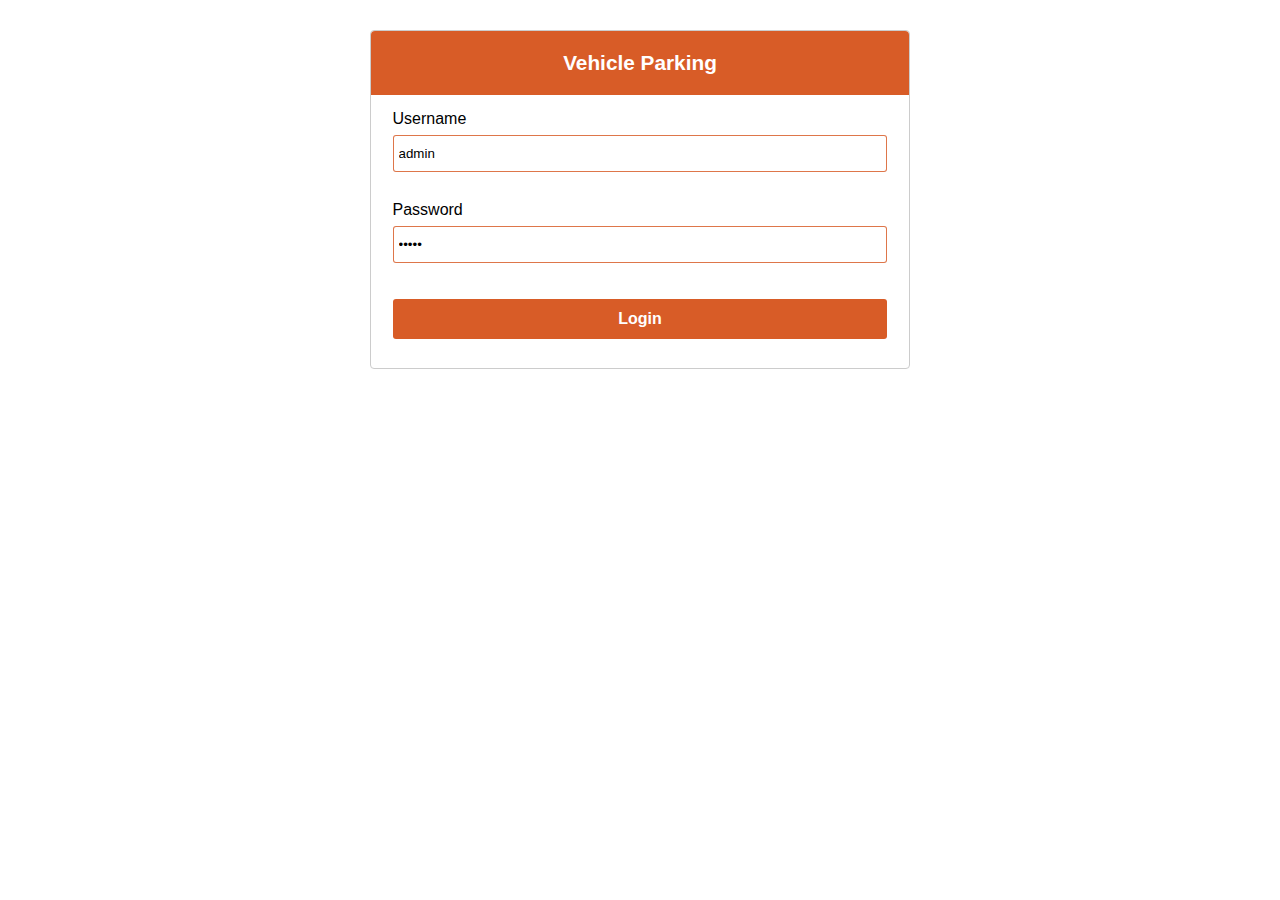
<file: index.html>
<!DOCTYPE html>
<html lang="en">
<head>
    <meta charset="UTF-8">
    <meta http-equiv="X-UA-Compatible" content="IE=edge">
    <meta name="viewport" content="width=device-width, initial-scale=1.0">
    <title>Vehicle Parking</title>
    <link rel="stylesheet" href="css/index.css">
</head>
<body>
    <div class="container">
        <div class="login-form">
            <div class="title">
                Vehicle Parking
            </div>
            <form action="dashboard.html">
                <div class="login-box">
                    <label for="username">Username</label>
                    <input type="text" name="username" id="username" placeholder="Username" required maxlength="60" value="admin">
                </div>
                <div class="login-box">
                    <label for="password">Password</label>
                    <input type="password" name="password" id="password" placeholder="Password" required maxlength="50" value="admin">
                </div>
                <div class="login-box">
                    <input type="submit" value="Login">
                </div>

            </form>
        </div>
    </div>
</body>
</html>
</file>
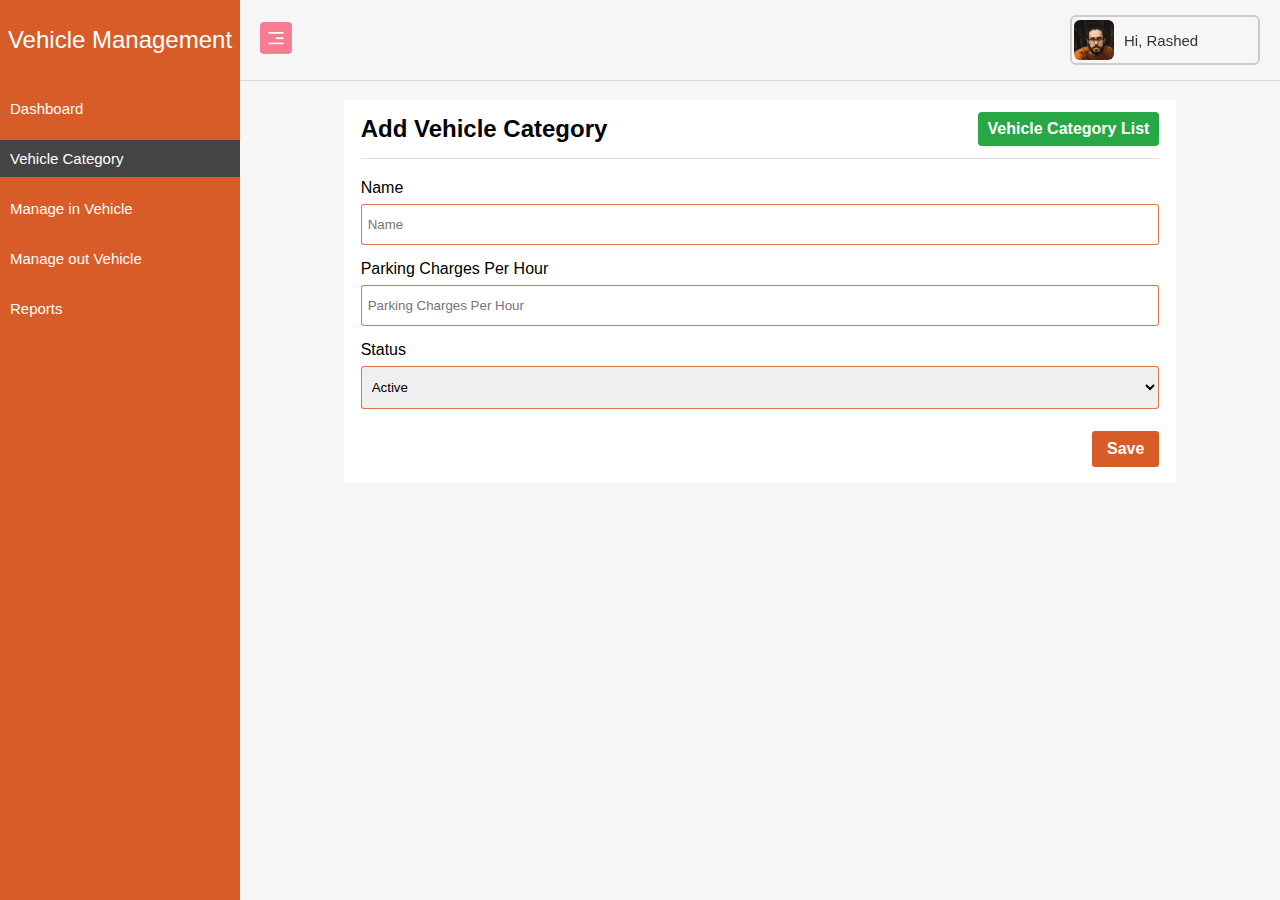
<file: add-vehicle-category.html>
<!DOCTYPE html>
<html lang="en">

<head>
    <meta charset="UTF-8">
    <meta http-equiv="X-UA-Compatible" content="IE=edge">
    <meta name="viewport" content="width=device-width, initial-scale=1.0">
    <title>Add Vehicle Category</title>
    <link rel="stylesheet" href="css/style.css">
    <link rel="stylesheet" href="css/vehicle-form-page.css">
</head>

<body>
    <div class="sidebar">
        <div class="logo-details">
            <span class="logo-name">Vehicle Management</span>
        </div>
        <ul class="nav-links">
            <li>
                <a href="dashboard.html">
                    Dashboard
                </a>
            </li>
            <li>
                <a href="vehicle-category.html">
                    Vehicle Category
                </a>
            </li>
            <li>
                <a href="vehicles.html">
                    Manage in Vehicle
                </a>
            </li>
            <li>
                <a href="manage-out-going-vehicle.html">
                    Manage out Vehicle
                </a>
            </li>
            <li>
                <a href="reports.html">
                    Reports
                </a>
            </li>
        </ul>
    </div>
    <section class="home-section">
        <nav>
            <div class="sidebar-button">
                <img src="image/menu.png" alt="##">
            </div>
            <div class="profile-details">
                <img src="image/user.jpg" alt="profile-image">
                <span class="admin-name">Hi, Rashed</span>
                <div class="profile-options">
                    <a href="profile.html" class="profile-link">My Profile</a>
                    <a href="#" class="profile-link">Logout</a>
                </div>
            </div>
        </nav>
        <div class="main-content">
            <div class="content-box">
                <div class="content-wrap">
                    <div class="content-status">
                        <h1>Add Vehicle Category</h1>
                        <a href="vehicle-category.html">Vehicle Category List</a>
                    </div>
                    <div class="vehicle-form">
                        <form action="javascript:void(0)" method="post">
                            <div class="form-box">
                                <label for="name">Name</label>
                                <input type="text" name="name" id="name" placeholder="Name" required maxlength="50">
                            </div>
                            <div class="form-box">
                                <label for="charge">Parking Charges Per Hour</label>
                                <input type="number" name="charge" id="charge" placeholder="Parking Charges Per Hour" required maxlength="10">
                            </div>
                            <div class="form-box">
                                <label for="status">Status</label>
                                <select name="status" id="status">
                                    <option value="1">Active</option>
                                    <option value="0">Inactive</option>
                                </select>
                            </div>
                            <div class="form-submit-box">
                                <input type="submit" value="Save" name="save">
                            </div>
                        </form>
                    </div>
                </div>
            </div>
        </div>
    </section>
    <script src="js/app.js"></script>
</body>

</html>
</file>
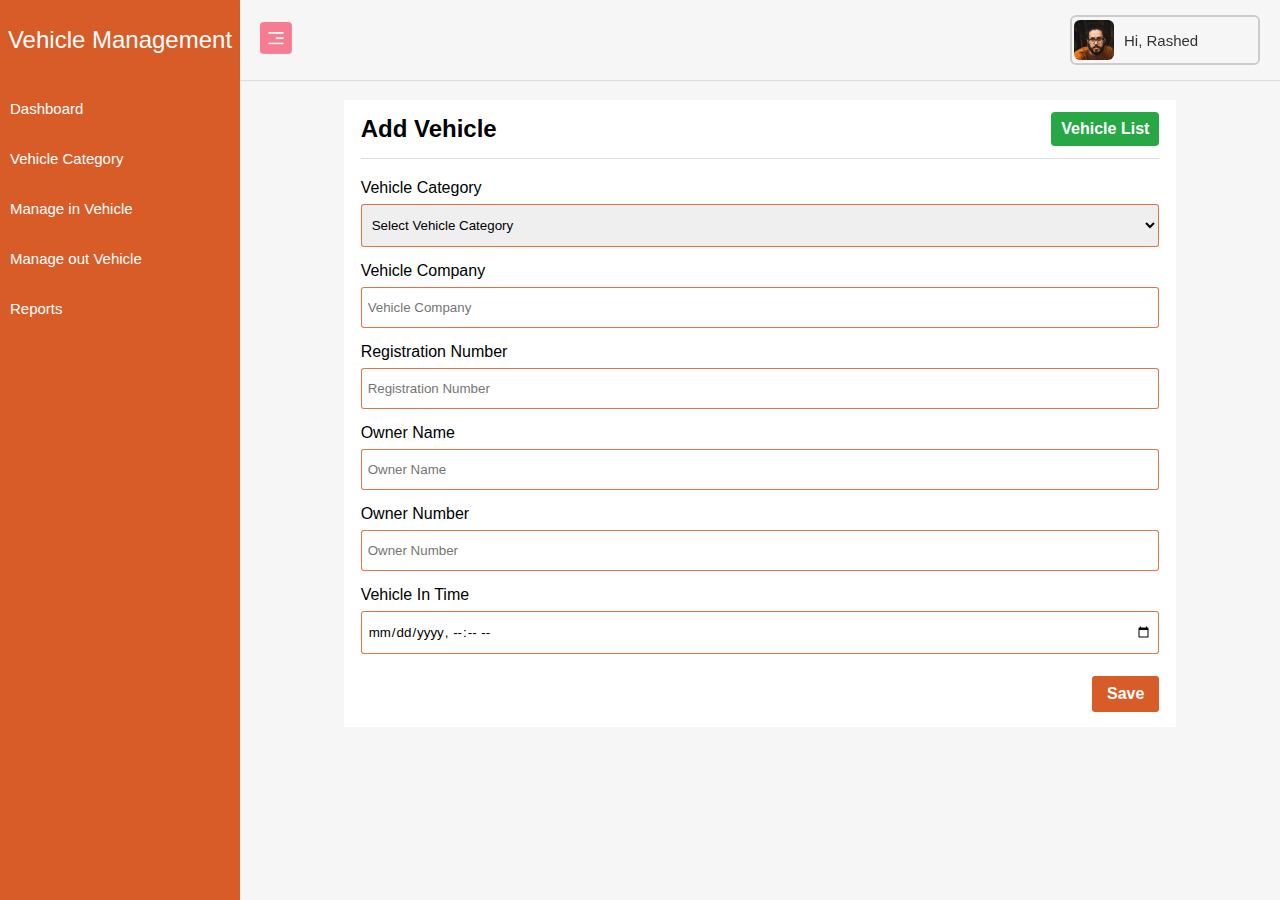
<file: add-vehicle.html>
<!DOCTYPE html>
<html lang="en">

<head>
    <meta charset="UTF-8">
    <meta http-equiv="X-UA-Compatible" content="IE=edge">
    <meta name="viewport" content="width=device-width, initial-scale=1.0">
    <title>Add Vehicle</title>
    <link rel="stylesheet" href="css/style.css">
    <link rel="stylesheet" href="css/vehicle-form-page.css">
</head>

<body>
    <div class="sidebar">
        <div class="logo-details">
            <span class="logo-name">Vehicle Management</span>
        </div>
        <ul class="nav-links">
            <li>
                <a href="dashboard.html">
                    Dashboard
                </a>
            </li>
            <li>
                <a href="vehicle-category.html">
                    Vehicle Category
                </a>
            </li>
            <li>
                <a href="vehicles.html">
                    Manage in Vehicle
                </a>
            </li>
            <li>
                <a href="manage-out-going-vehicle.html">
                    Manage out Vehicle
                </a>
            </li>
            <li>
                <a href="reports.html">
                    Reports
                </a>
            </li>
        </ul>
    </div>
    <section class="home-section">
        <nav>
            <div class="sidebar-button">
                <img src="image/menu.png" alt="##">
            </div>
            <div class="profile-details">
                <img src="image/user.jpg" alt="profile-image">
                <span class="admin-name">Hi, Rashed</span>
                <div class="profile-options">
                    <a href="profile.html" class="profile-link">My Profile</a>
                    <a href="#" class="profile-link">Logout</a>
                </div>
            </div>
        </nav>
        <div class="main-content">
            <div class="content-box">
                <div class="content-wrap">
                    <div class="content-status">
                        <h1>Add Vehicle</h1>
                        <a href="vehicles.html">Vehicle List</a>
                    </div>
                    <div class="vehicle-form">
                        <form action="javascript:void(0)" method="post">
                            <div class="form-box">
                                <label for="vehicle-category">Vehicle Category</label>
                                <select name="vehicle-category" id="vehicle-category">
                                    <option selected disabled>Select Vehicle Category</option>
                                    <option value="1">Texi</option>
                                    <option value="2">Truc</option>
                                    <option value="3">Pickup</option>
                                </select>
                            </div>
                            <div class="form-box">
                                <label for="vehicle-company">Vehicle Company</label>
                                <input type="text" name="vehicle-company" id="vehicle-company" placeholder="Vehicle Company" required maxlength="100">
                            </div>
                            <div class="form-box">
                                <label for="registration-number">Registration Number</label>
                                <input type="number" name="registration-number" id="registration-number" placeholder="Registration Number" required maxlength="15">
                            </div>
                            <div class="form-box">
                                <label for="owner-name">Owner Name</label>
                                <input type="text" name="owner-name" id="owner-name" placeholder="Owner Name" required maxlength="50">
                            </div>
                            <div class="form-box">
                                <label for="owner-number">Owner Number</label>
                                <input type="number" name="owner-number" id="owner-number" placeholder="Owner Number" required maxlength="12">
                            </div>
                            <div class="form-box">
                                <label for="vehicle-in-time">Vehicle In Time</label>
                                <input type="datetime-local" name="vehicle-in-time" id="vehicle-in-time" required>
                            </div>
                            <div class="form-submit-box">
                                <input type="submit" value="Save" name="save">
                            </div>
                        </form>
                    </div>
                </div>
            </div>
        </div>
    </section>
    <script src="js/app.js"></script>
</body>

</html>
</file>
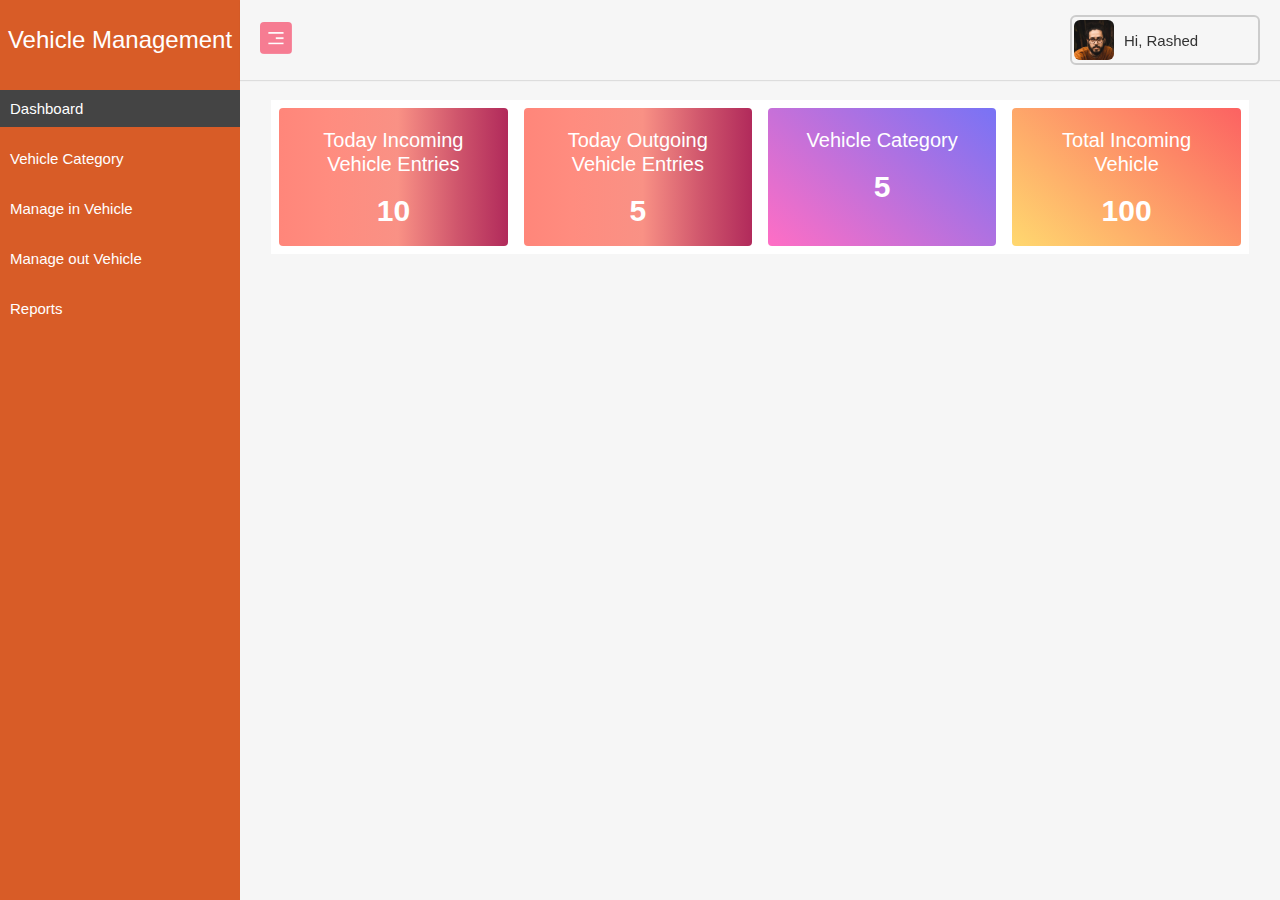
<file: dashboard.html>
<!DOCTYPE html>
<html lang="en">

<head>
    <meta charset="UTF-8">
    <meta http-equiv="X-UA-Compatible" content="IE=edge">
    <meta name="viewport" content="width=device-width, initial-scale=1.0">
    <title>Overview</title>
    <link rel="stylesheet" href="css/style.css">
    <link rel="stylesheet" href="css/dashboard.css">
</head>

<body>
    <div class="sidebar">
        <div class="logo-details">
            <span class="logo-name">Vehicle Management</span>
        </div>
        <ul class="nav-links">
            <li>
                <a href="dashboard.html">
                    Dashboard
                </a>
            </li>
            <li>
                <a href="vehicle-category.html">
                    Vehicle Category
                </a>
            </li>
            <li>
                <a href="vehicles.html">
                    Manage in Vehicle
                </a>
            </li>
            <li>
                <a href="manage-out-going-vehicle.html">
                    Manage out Vehicle
                </a>
            </li>
            <li>
                <a href="reports.html">
                    Reports
                </a>
            </li>
        </ul>
    </div>
    <section class="home-section">
        <nav>
            <div class="sidebar-button">
                <img src="image/menu.png" alt="##">
            </div>
            <div class="profile-details">
                <img src="image/user.jpg" alt="profile-image">
                <span class="admin-name">Hi, Rashed</span>
                <div class="profile-options">
                    <a href="profile.html" class="profile-link">My Profile</a>
                    <a href="#" class="profile-link">Logout</a>
                </div>
            </div>
        </nav>
        <div class="main-content">
            <div class="content-box">
                <div class="content-wrap">
                    <div class="overview-box">
                        <div class="overview-card c1">
                            <h5>Today Incoming Vehicle Entries</h5>
                            <p>10</p>
                        </div>
                        <div class="overview-card c2">
                            <h5>Today Outgoing Vehicle Entries</h5>
                            <p>5</p>
                        </div>
                        <div class="overview-card c3">
                            <h5>Vehicle Category</h5>
                            <p>5</p>
                        </div>
                        <div class="overview-card c4">
                            <h5>Total Incoming Vehicle</h5>
                            <p>100</p>
                        </div>
                    </div>
                </div>
            </div>
        </div>
    </section>
    <script src="js/app.js"></script>
</body>

</html>
</file>
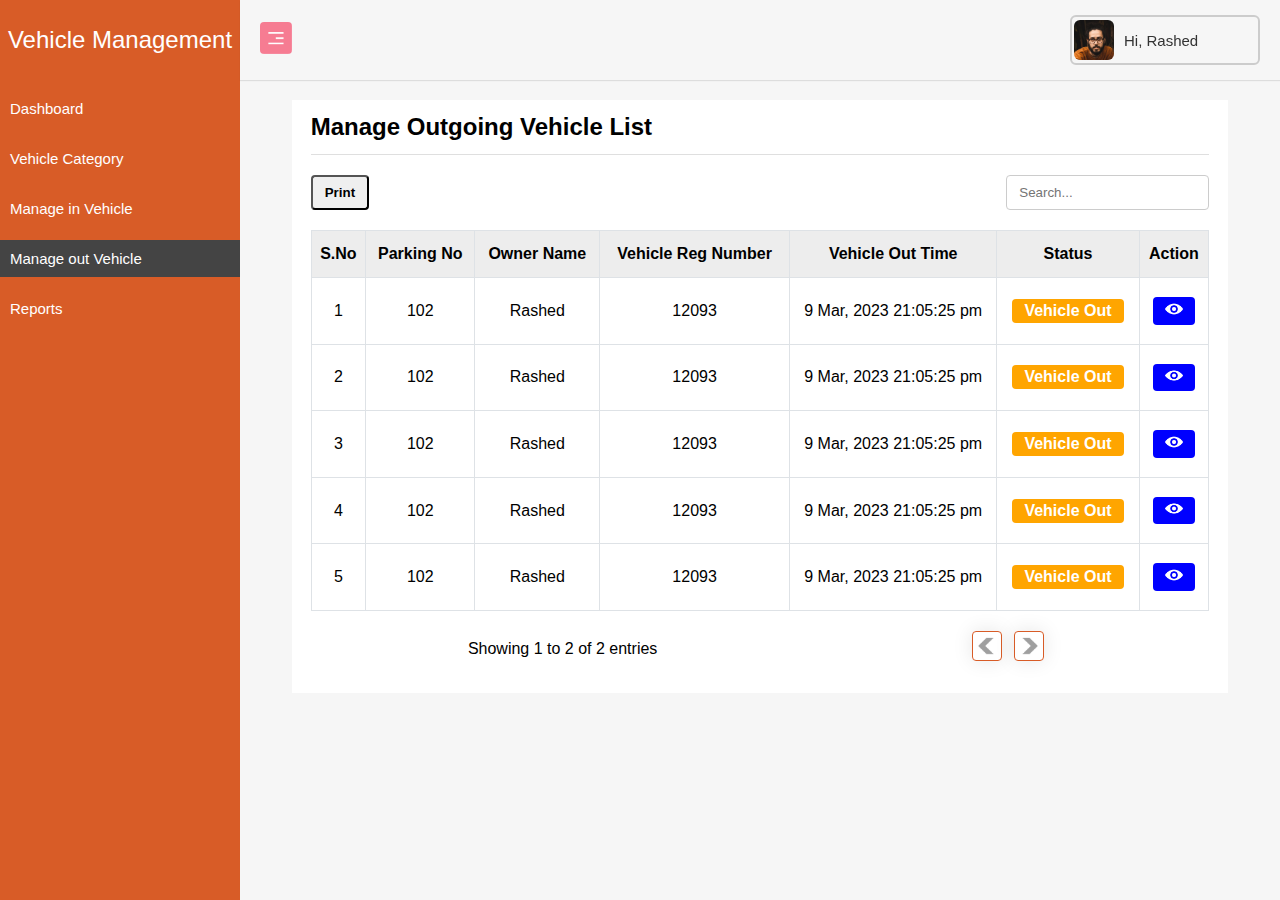
<file: manage-out-going-vehicle.html>
<!DOCTYPE html>
<html lang="en">

<head>
    <meta charset="UTF-8">
    <meta http-equiv="X-UA-Compatible" content="IE=edge">
    <meta name="viewport" content="width=device-width, initial-scale=1.0">
    <title>Outgoing Vehicle List</title>
    <link rel="stylesheet" href="css/style.css">
    <link rel="stylesheet" href="css/vehicle-table-page.css">
</head>

<body>
    <div class="sidebar">
        <div class="logo-details">
            <span class="logo-name">Vehicle Management</span>
        </div>
        <ul class="nav-links">
            <li>
                <a href="dashboard.html">
                    Dashboard
                </a>
            </li>
            <li>
                <a href="vehicle-category.html">
                    Vehicle Category
                </a>
            </li>
            <li>
                <a href="vehicles.html">
                    Manage in Vehicle
                </a>
            </li>
            <li>
                <a href="manage-out-going-vehicle.html">
                    Manage out Vehicle
                </a>
            </li>
            <li>
                <a href="reports.html">
                    Reports
                </a>
            </li>
        </ul>
    </div>
    <section class="home-section">
        <nav>
            <div class="sidebar-button">
                <img src="image/menu.png" alt="##">
            </div>
            <div class="profile-details">
                <img src="image/user.jpg" alt="profile-image">
                <span class="admin-name">Hi, Rashed</span>
                <div class="profile-options">
                    <a href="profile.html" class="profile-link">My Profile</a>
                    <a href="#" class="profile-link">Logout</a>
                </div>
            </div>
        </nav>
        <div class="main-content">
            <div class="content-box">
                <div class="content-wrap">
                    <div class="content-status">
                        <h1>Manage Outgoing Vehicle List</h1>
                    </div>
                    <div class="content-print-search">
                        <button class="print-btn">Print</button>
                        <input type="search" name="search" id="search" class="search-inp" placeholder="Search...">
                    </div>
                    <div class="content-table">
                        <table>
                            <thead>
                                <tr>
                                    <th>S.No</th>
                                    <th>Parking No</th>
                                    <th>Owner Name</th>
                                    <th>Vehicle Reg Number</th>
                                    <th>Vehicle Out Time</th>
                                    <th>Status</th>
                                    <th>Action</th>
                                </tr>
                            </thead>
                            <tbody>
                                <tr>
                                    <td>1</td>
                                    <td>102</td>
                                    <td>Rashed</td>
                                    <td>12093</td>
                                    <td>9 Mar, 2023 21:05:25 pm</td>
                                    <td>
                                        <a href="#" class="inactive-btn oparation-btn">Vehicle Out</a>
                                    </td>
                                    <td>
                                        <a href="view-out-going-vehicle.html" class="edit-btn oparation-btn">
                                            <img src="image/eye.png" alt="watch">
                                        </a>
                                    </td>
                                </tr>
                                <tr>
                                    <td>2</td>
                                    <td>102</td>
                                    <td>Rashed</td>
                                    <td>12093</td>
                                    <td>9 Mar, 2023 21:05:25 pm</td>
                                    <td>
                                        <a href="#" class="inactive-btn oparation-btn">Vehicle Out</a>
                                    </td>
                                    <td>
                                        <a href="view-out-going-vehicle.html" class="edit-btn oparation-btn">
                                            <img src="image/eye.png" alt="watch">
                                        </a>
                                    </td>
                                </tr>
                                <tr>
                                    <td>3</td>
                                    <td>102</td>
                                    <td>Rashed</td>
                                    <td>12093</td>
                                    <td>9 Mar, 2023 21:05:25 pm</td>
                                    <td>
                                        <a href="#" class="inactive-btn oparation-btn">Vehicle Out</a>
                                    </td>
                                    <td>
                                        <a href="view-out-going-vehicle.html" class="edit-btn oparation-btn">
                                            <img src="image/eye.png" alt="watch">
                                        </a>
                                    </td>
                                </tr>
                                <tr>
                                    <td>4</td>
                                    <td>102</td>
                                    <td>Rashed</td>
                                    <td>12093</td>
                                    <td>9 Mar, 2023 21:05:25 pm</td>
                                    <td>
                                        <a href="#" class="inactive-btn oparation-btn">Vehicle Out</a>
                                    </td>
                                    <td>
                                        <a href="view-out-going-vehicle.html" class="edit-btn oparation-btn">
                                            <img src="image/eye.png" alt="watch">
                                        </a>
                                    </td>
                                </tr>
                                <tr>
                                    <td>5</td>
                                    <td>102</td>
                                    <td>Rashed</td>
                                    <td>12093</td>
                                    <td>9 Mar, 2023 21:05:25 pm</td>
                                    <td>
                                        <a href="#" class="inactive-btn oparation-btn">Vehicle Out</a>
                                    </td>
                                    <td>
                                        <a href="view-out-going-vehicle.html" class="edit-btn oparation-btn">
                                            <img src="image/eye.png" alt="watch">
                                        </a>
                                    </td>
                                </tr>
                            </tbody>
                        </table>
                    </div>
                    <div class="content-pagination">
                        <span>Showing 1 to 2 of 2 entries</span>
                        <span>
                            <a href="" class="pagination-btn">
                                <img src="image/left-arrow.png" alt="<" title="Previous Record">
                            </a>
                            <a href="" class="pagination-btn">
                                <img src="image/right-arrow.png" alt=">" title="Next Record">
                            </a>
                        </span>
                    </div>
                </div>
            </div>
        </div>
    </section>
    <script src="js/app.js"></script>
</body>

</html>
</file>
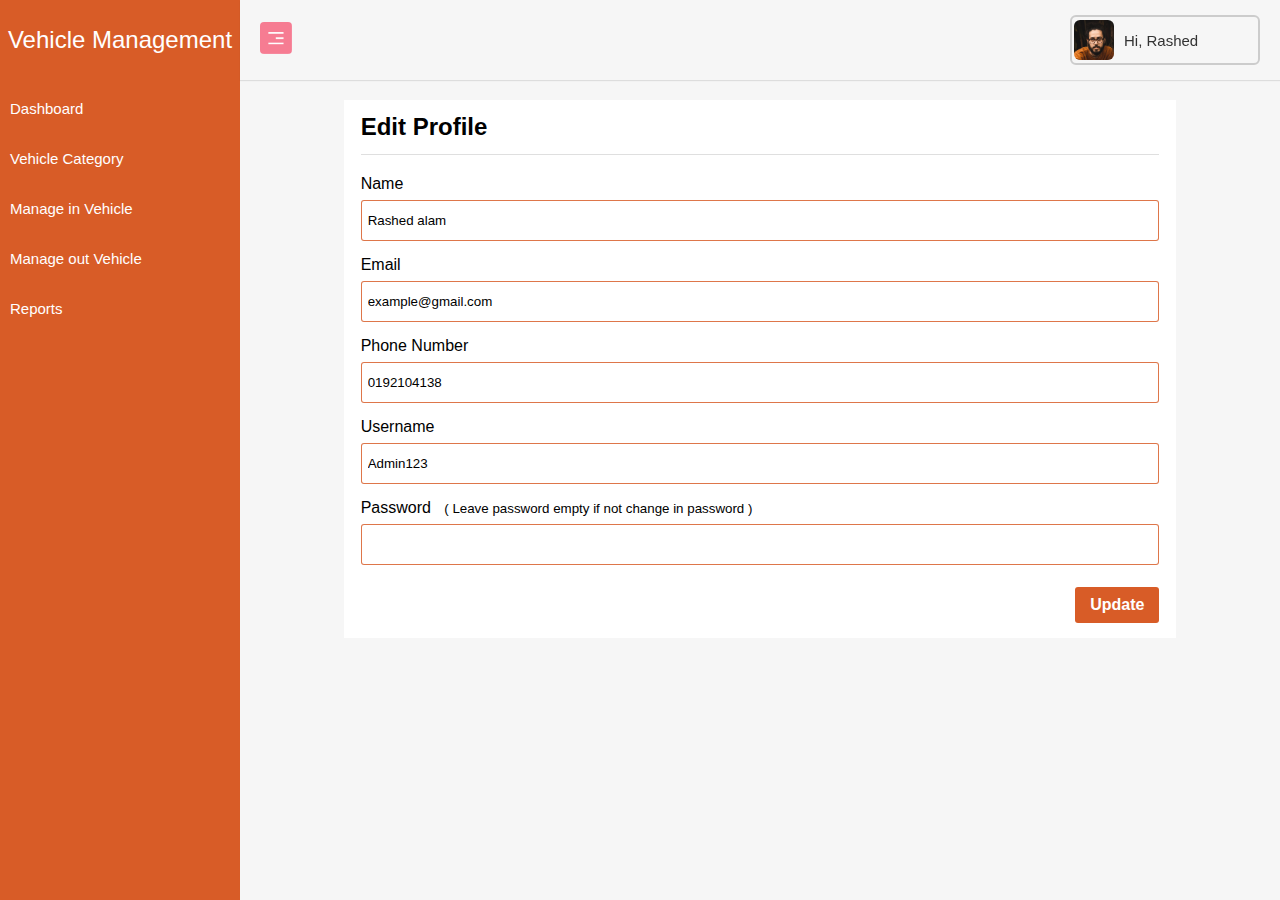
<file: profile.html>
<!DOCTYPE html>
<html lang="en">

<head>
    <meta charset="UTF-8">
    <meta http-equiv="X-UA-Compatible" content="IE=edge">
    <meta name="viewport" content="width=device-width, initial-scale=1.0">
    <title>Profile</title>
    <link rel="stylesheet" href="css/style.css">
    <link rel="stylesheet" href="css/vehicle-form-page.css">
</head>

<body>
    <div class="sidebar">
        <div class="logo-details">
            <span class="logo-name">Vehicle Management</span>
        </div>
        <ul class="nav-links">
            <li>
                <a href="dashboard.html">
                    Dashboard
                </a>
            </li>
            <li>
                <a href="vehicle-category.html">
                    Vehicle Category
                </a>
            </li>
            <li>
                <a href="vehicles.html">
                    Manage in Vehicle
                </a>
            </li>
            <li>
                <a href="manage-out-going-vehicle.html">
                    Manage out Vehicle
                </a>
            </li>
            <li>
                <a href="reports.html">
                    Reports
                </a>
            </li>
        </ul>
    </div>
    <section class="home-section">
        <nav>
            <div class="sidebar-button">
                <img src="image/menu.png" alt="##">
            </div>
            <div class="profile-details">
                <img src="image/user.jpg" alt="profile-image">
                <span class="admin-name">Hi, Rashed</span>
                <div class="profile-options">
                    <a href="profile.html" class="profile-link">My Profile</a>
                    <a href="#" class="profile-link">Logout</a>
                </div>
            </div>
        </nav>
        <div class="main-content">
            <div class="content-box">
                <div class="content-wrap">
                    <div class="content-status">
                        <h1>Edit Profile</h1>
                    </div>
                    <div class="vehicle-form">
                        <form action="javascript:void(0)" method="post">
                            <div class="form-box">
                                <label for="name">Name</label>
                                <input type="text" name="name" id="name" placeholder="Name" required maxlength="50" value="Rashed alam">
                            </div>
                            <div class="form-box">
                                <label for="email">Email</label>
                                <input type="email" name="email" id="email" placeholder="Email" required maxlength="50" value="example@gmail.com">
                            </div>
                            <div class="form-box">
                                <label for="phone">Phone Number</label>
                                <input type="number" name="phone" id="phone" placeholder="Phone Number" required maxlength="12" value="0192104138">
                            </div>
                            <div class="form-box">
                                <label for="username">Username</label>
                                <input type="text" name="username" id="username" placeholder="Username" required maxlength="50" value="Admin123">
                            </div>
                            <div class="form-box">
                                <label for="password">Password &nbsp;&nbsp;<small>( Leave password empty if not change in password )</small></label>
                                <input type="password" name="password" id="password" required maxlength="50">
                            </div>
                            <div class="form-submit-box">
                                <input type="submit" value="Update" name="save">
                            </div>
                        </form>
                    </div>
                </div>
            </div>
        </div>
    </section>
    <script src="js/app.js"></script>
</body>

</html>
</file>
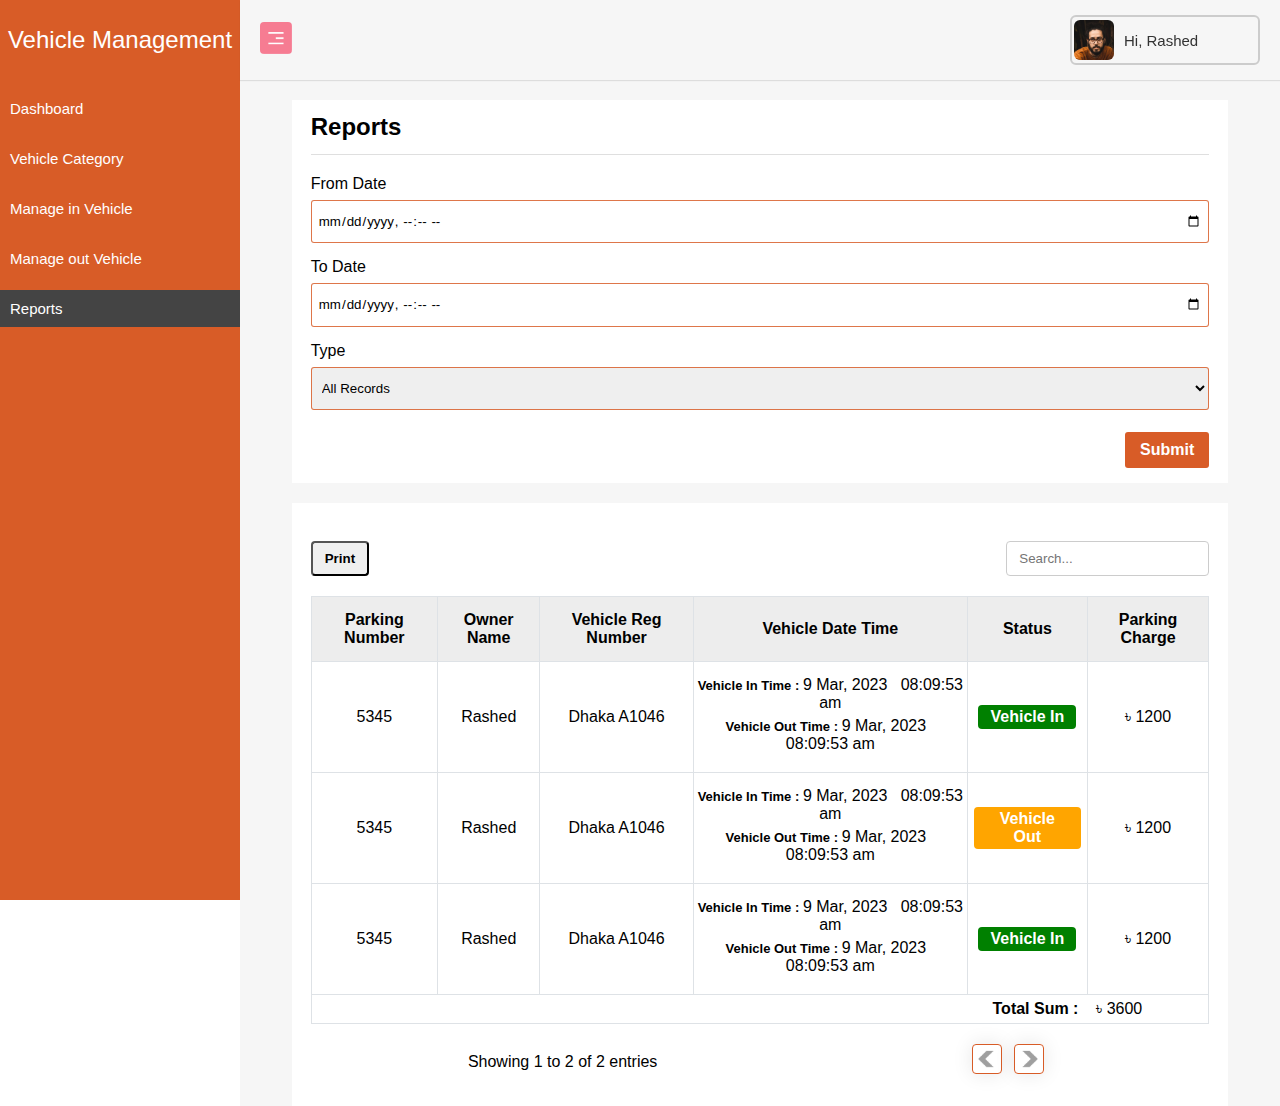
<file: reports.html>
<!DOCTYPE html>
<html lang="en">

<head>
    <meta charset="UTF-8">
    <meta http-equiv="X-UA-Compatible" content="IE=edge">
    <meta name="viewport" content="width=device-width, initial-scale=1.0">
    <title>Reports</title>
    <link rel="stylesheet" href="css/style.css">
    <link rel="stylesheet" href="css/vehicle-form-page.css">
    <link rel="stylesheet" href="css/vehicle-table-page.css">
    <link rel="stylesheet" href="css/report.css">
</head>

<body>
    <div class="sidebar">
        <div class="logo-details">
            <span class="logo-name">Vehicle Management</span>
        </div>
        <ul class="nav-links">
            <li>
                <a href="dashboard.html">
                    Dashboard
                </a>
            </li>
            <li>
                <a href="vehicle-category.html">
                    Vehicle Category
                </a>
            </li>
            <li>
                <a href="vehicles.html">
                    Manage in Vehicle
                </a>
            </li>
            <li>
                <a href="manage-out-going-vehicle.html">
                    Manage out Vehicle
                </a>
            </li>
            <li>
                <a href="reports.html">
                    Reports
                </a>
            </li>
        </ul>
    </div>
    <section class="home-section">
        <nav>
            <div class="sidebar-button">
                <img src="image/menu.png" alt="##">
            </div>
            <div class="profile-details">
                <img src="image/user.jpg" alt="profile-image">
                <span class="admin-name">Hi, Rashed</span>
                <div class="profile-options">
                    <a href="profile.html" class="profile-link">My Profile</a>
                    <a href="#" class="profile-link">Logout</a>
                </div>
            </div>
        </nav>
        <div class="main-content">
            <div class="content-box">
                <div class="content-wrap">
                    <div class="content-status">
                        <h1>Reports</h1>
                    </div>
                    <div class="vehicle-form">
                        <form action="javascript:void(0)" method="post">
                            <div class="form-box">
                                <label for="from-date">From Date</label>
                                <input type="datetime-local" name="from-date" id="from-date" required>
                            </div>
                            <div class="form-box">
                                <label for="to-date">To Date</label>
                                <input type="datetime-local" name="to-date" id="to-date" required>
                            </div>
                            <div class="form-box">
                                <label for="type">Type</label>
                                <select name="type" id="type" onchange="searchOption(this.value)">
                                    <option value="all">All Records</option>
                                    <option value="incoming">Incoming Vehicle</option>
                                    <option value="outgoing">Outgoing Vehicle</option>
                                    <option value="vehicle_number">Search Vehicle Number</option>
                                    <option value="owner_name">Search Owner Name</option>
                                    <option value="owner_phone_number">Search Owner Phone Number</option>
                                </select>
                            </div>
                            <div class="form-box" id="vehicle_number_box">
                                <label for="vehicle_number">Vehicle Registration Number</label>
                                <input type="text" name="vehicle_number" id="vehicle_number" required maxlength="50"
                                    placeholder="Enter Vehicle Registration Number">
                            </div>
                            <div class="form-box" id="owner_name_box">
                                <label for="owner_name">Owner Name</label>
                                <input type="text" name="owner_name" id="owner_name" required maxlength="50"
                                    placeholder="Enter Owner Name">
                            </div>
                            <div class="form-box" id="owner_phone_number_box">
                                <label for="owner_phone_number">Owner Phone Number</label>
                                <input type="number" name="owner_phone_number" id="owner_phone_number" required
                                    maxlength="12" placeholder="Enter Owner Phone Number">
                            </div>
                            <div class="form-submit-box">
                                <input type="submit" value="Submit" name="save">
                            </div>
                        </form>
                    </div>
                </div>
            </div>
            <div class="content-box">
                <br>
                <div class="content-wrap">
                    <div class="content-print-search">
                        <button class="print-btn">Print</button>
                        <input type="search" name="search" id="search" class="search-inp" placeholder="Search...">
                    </div>
                    <div class="content-table">
                        <table>
                            <thead>
                                <tr>
                                    <th>Parking Number</th>
                                    <th>Owner Name</th>
                                    <th>Vehicle Reg Number</th>
                                    <th>Vehicle Date Time</th>
                                    <th>Status</th>
                                    <th>Parking Charge</th>
                                </tr>
                            </thead>
                            <tbody>
                                <tr>
                                    <td>5345</td>
                                    <td>Rashed</td>
                                    <td>Dhaka A1046</td>
                                    <td>
                                        <span class="dtime"><b>Vehicle In Time : </b>9 Mar, 2023 &nbsp; 08:09:53
                                            am</span>
                                        <span class="dtime"><b>Vehicle Out Time : </b>9 Mar, 2023 &nbsp; 08:09:53
                                            am</span>
                                    </td>
                                    <td>
                                        <a href="#" class="active-btn oparation-btn">Vehicle In</a>
                                    </td>
                                    <td>&#2547;&nbsp;1200</td>
                                </tr>
                                <tr>
                                    <td>5345</td>
                                    <td>Rashed</td>
                                    <td>Dhaka A1046</td>
                                    <td>
                                        <span class="dtime"><b>Vehicle In Time : </b>9 Mar, 2023 &nbsp; 08:09:53
                                            am</span>
                                        <span class="dtime"><b>Vehicle Out Time : </b>9 Mar, 2023 &nbsp; 08:09:53
                                            am</span>
                                    </td>
                                    <td>
                                        <a href="#" class="inactive-btn oparation-btn">Vehicle Out</a>
                                    </td>
                                    <td>&#2547;&nbsp;1200</td>
                                </tr>
                                <tr>
                                    <td>5345</td>
                                    <td>Rashed</td>
                                    <td>Dhaka A1046</td>
                                    <td>
                                        <span class="dtime"><b>Vehicle In Time : </b>9 Mar, 2023 &nbsp; 08:09:53
                                            am</span>
                                        <span class="dtime"><b>Vehicle Out Time : </b>9 Mar, 2023 &nbsp; 08:09:53
                                            am</span>
                                    </td>
                                    <td>
                                        <a href="#" class="active-btn oparation-btn">Vehicle In</a>
                                    </td>
                                    <td>&#2547;&nbsp;1200</td>
                                </tr>
                            </tbody>
                            <tfoot class="total">
                                <tr>
                                    <th colspan="5" class="ts">Total Sum : &nbsp;</th>
                                    <td>&nbsp;&nbsp;&#2547;&nbsp;3600</td>
                                </tr>
                            </tfoot>
                        </table>
                    </div>
                    <div class="content-pagination">
                        <span>Showing 1 to 2 of 2 entries</span>
                        <span>
                            <a href="" class="pagination-btn">
                                <img src="image/left-arrow.png" alt="<" title="Previous Record">
                            </a>
                            <a href="" class="pagination-btn">
                                <img src="image/right-arrow.png" alt=">" title="Next Record">
                            </a>
                        </span>
                    </div>
                </div>
            </div>
        </div>

    </section>
    <script src="js/app.js"></script>
    <script src="js/report.js"></script>
</body>

</html>
</file>
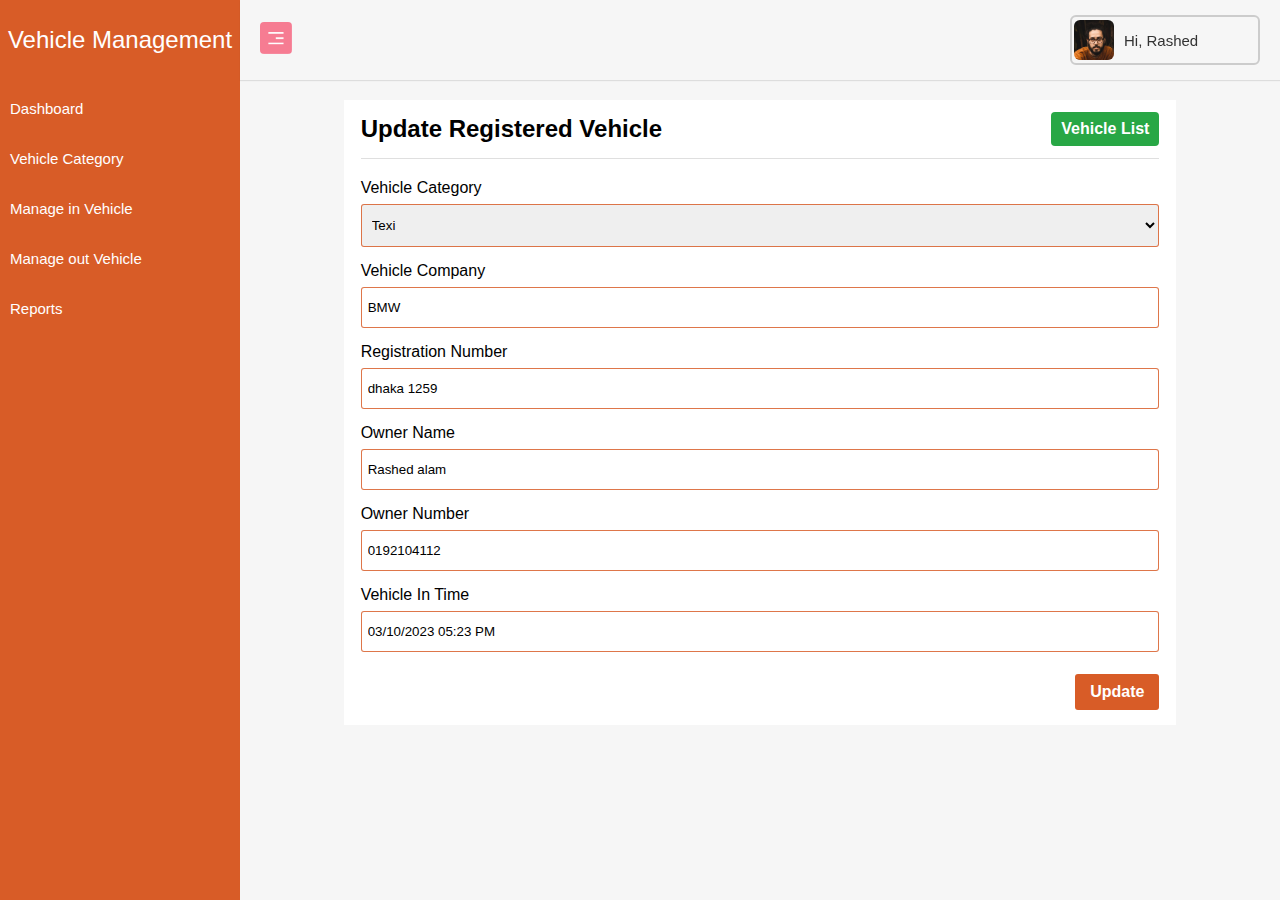
<file: update-registered-vehicle.html>
<!DOCTYPE html>
<html lang="en">

<head>
    <meta charset="UTF-8">
    <meta http-equiv="X-UA-Compatible" content="IE=edge">
    <meta name="viewport" content="width=device-width, initial-scale=1.0">
    <title>Update Register Vehicle</title>
    <link rel="stylesheet" href="css/style.css">
    <link rel="stylesheet" href="css/vehicle-form-page.css">
</head>

<body>
    <div class="sidebar">
        <div class="logo-details">
            <span class="logo-name">Vehicle Management</span>
        </div>
        <ul class="nav-links">
            <li>
                <a href="dashboard.html">
                    Dashboard
                </a>
            </li>
            <li>
                <a href="vehicle-category.html">
                    Vehicle Category
                </a>
            </li>
            <li>
                <a href="vehicles.html">
                    Manage in Vehicle
                </a>
            </li>
            <li>
                <a href="manage-out-going-vehicle.html">
                    Manage out Vehicle
                </a>
            </li>
            <li>
                <a href="reports.html">
                    Reports
                </a>
            </li>
        </ul>
    </div>
    <section class="home-section">
        <nav>
            <div class="sidebar-button">
                <img src="image/menu.png" alt="##">
            </div>
            <div class="profile-details">
                <img src="image/user.jpg" alt="profile-image">
                <span class="admin-name">Hi, Rashed</span>
                <div class="profile-options">
                    <a href="profile.html" class="profile-link">My Profile</a>
                    <a href="#" class="profile-link">Logout</a>
                </div>
            </div>
        </nav>
        <div class="main-content">
            <div class="content-box">
                <div class="content-wrap">
                    <div class="content-status">
                        <h1>Update Registered Vehicle</h1>
                        <a href="vehicles.html">Vehicle List</a>
                    </div>
                    <div class="vehicle-form">
                        <form action="javascript:void(0)" method="post">
                            <div class="form-box">
                                <label for="vehicle-category">Vehicle Category</label>
                                <select name="vehicle-category" id="vehicle-category">
                                    <option selected disabled>Select Vehicle Category</option>
                                    <option value="1" selected>Texi</option>
                                    <option value="2">Truc</option>
                                    <option value="3">Pickup</option>
                                </select>
                            </div>
                            <div class="form-box">
                                <label for="vehicle-company">Vehicle Company</label>
                                <input type="text" name="vehicle-company" id="vehicle-company" placeholder="Vehicle Company" required maxlength="100" value="BMW">
                            </div>
                            <div class="form-box">
                                <label for="registration-number">Registration Number</label>
                                <input type="text" name="registration-number" id="registration-number" placeholder="Registration Number" required maxlength="15" value="dhaka 1259">
                            </div>
                            <div class="form-box">
                                <label for="owner-name">Owner Name</label>
                                <input type="text" name="owner-name" id="owner-name" placeholder="Owner Name" required maxlength="50" value="Rashed alam">
                            </div>
                            <div class="form-box">
                                <label for="owner-number">Owner Number</label>
                                <input type="number" name="owner-number" id="owner-number" placeholder="Owner Number" required maxlength="12" value="0192104112">
                            </div>
                            <div class="form-box">
                                <label for="vehicle-in-time">Vehicle In Time</label>
                                <input type="text" name="vehicle-in-time" id="vehicle-in-time" required value="03/10/2023 05:23 PM" readonly>
                            </div>
                            <div class="form-submit-box">
                                <input type="submit" value="Update" name="save">
                            </div>
                        </form>
                    </div>
                </div>
            </div>
        </div>
    </section>
    <script src="js/app.js"></script>
</body>

</html>
</file>
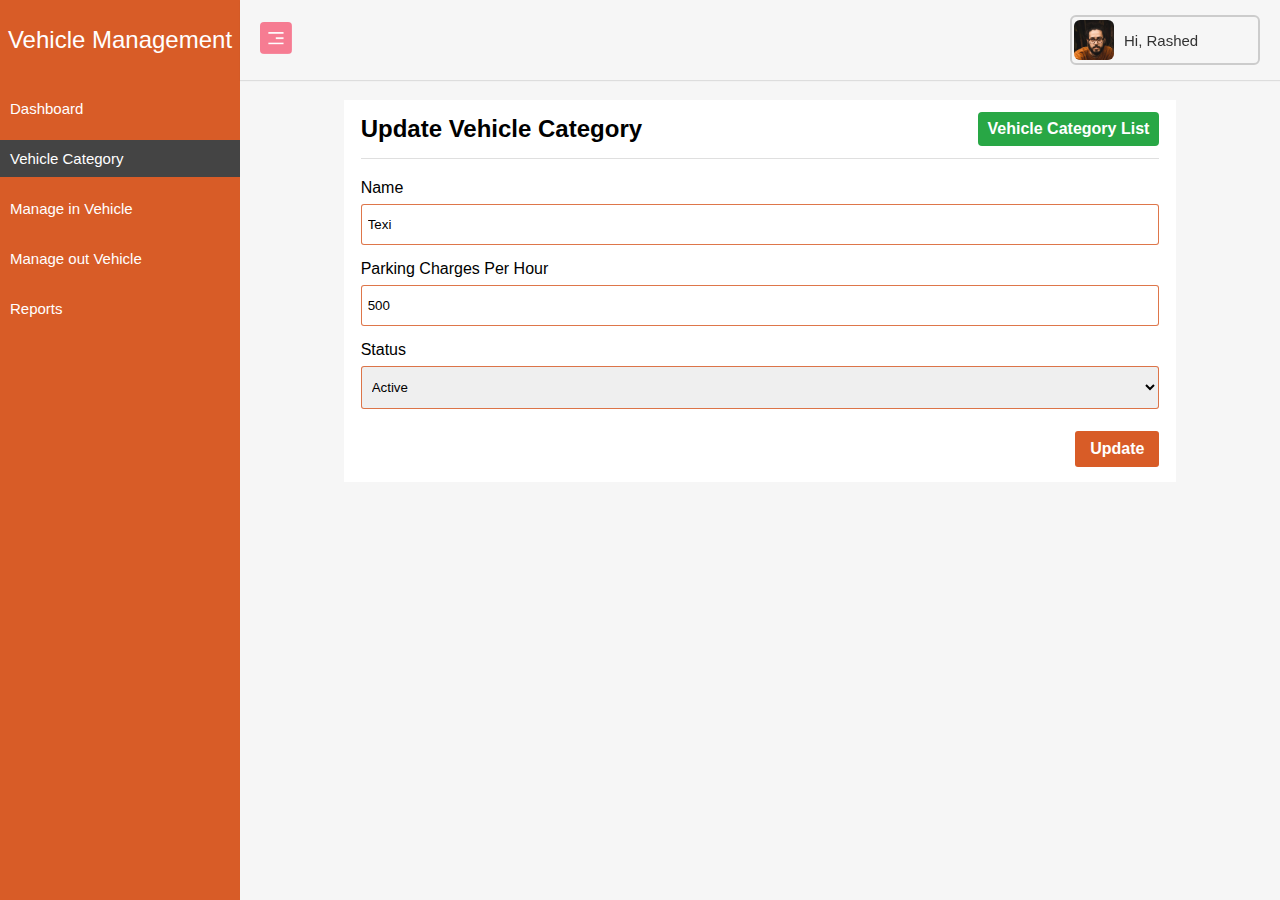
<file: update-vehicle-category.html>
<!DOCTYPE html>
<html lang="en">

<head>
    <meta charset="UTF-8">
    <meta http-equiv="X-UA-Compatible" content="IE=edge">
    <meta name="viewport" content="width=device-width, initial-scale=1.0">
    <title>Update Vehicle Category</title>
    <link rel="stylesheet" href="css/style.css">
    <link rel="stylesheet" href="css/vehicle-form-page.css">
</head>

<body>
    <div class="sidebar">
        <div class="logo-details">
            <span class="logo-name">Vehicle Management</span>
        </div>
        <ul class="nav-links">
            <li>
                <a href="dashboard.html">
                    Dashboard
                </a>
            </li>
            <li>
                <a href="vehicle-category.html">
                    Vehicle Category
                </a>
            </li>
            <li>
                <a href="vehicles.html">
                    Manage in Vehicle
                </a>
            </li>
            <li>
                <a href="manage-out-going-vehicle.html">
                    Manage out Vehicle
                </a>
            </li>
            <li>
                <a href="reports.html">
                    Reports
                </a>
            </li>
        </ul>
    </div>
    <section class="home-section">
        <nav>
            <div class="sidebar-button">
                <img src="image/menu.png" alt="##">
            </div>
            <div class="profile-details">
                <img src="image/user.jpg" alt="profile-image">
                <span class="admin-name">Hi, Rashed</span>
                <div class="profile-options">
                    <a href="profile.html" class="profile-link">My Profile</a>
                    <a href="#" class="profile-link">Logout</a>
                </div>
            </div>
        </nav>
        <div class="main-content">
            <div class="content-box">
                <div class="content-wrap">
                    <div class="content-status">
                        <h1>Update Vehicle Category</h1>
                        <a href="vehicle-category.html">Vehicle Category List</a>
                    </div>
                    <div class="vehicle-form">
                        <form action="javascript:void(0)" method="post">
                            <div class="form-box">
                                <label for="name">Name</label>
                                <input type="text" name="name" id="name" placeholder="Name" required maxlength="50" value="Texi">
                            </div>
                            <div class="form-box">
                                <label for="charge">Parking Charges Per Hour</label>
                                <input type="number" name="charge" id="charge" placeholder="Parking Charges Per Hour" required maxlength="10" value="500">
                            </div>
                            <div class="form-box">
                                <label for="status">Status</label>
                                <select name="status" id="status">
                                    <option value="1">Active</option>
                                    <option value="0">Inactive</option>
                                </select>
                            </div>
                            <div class="form-submit-box">
                                <input type="submit" value="Update" name="save">
                            </div>
                        </form>
                    </div>
                </div>
            </div>
        </div>
    </section>
    <script src="js/app.js"></script>
</body>

</html>
</file>
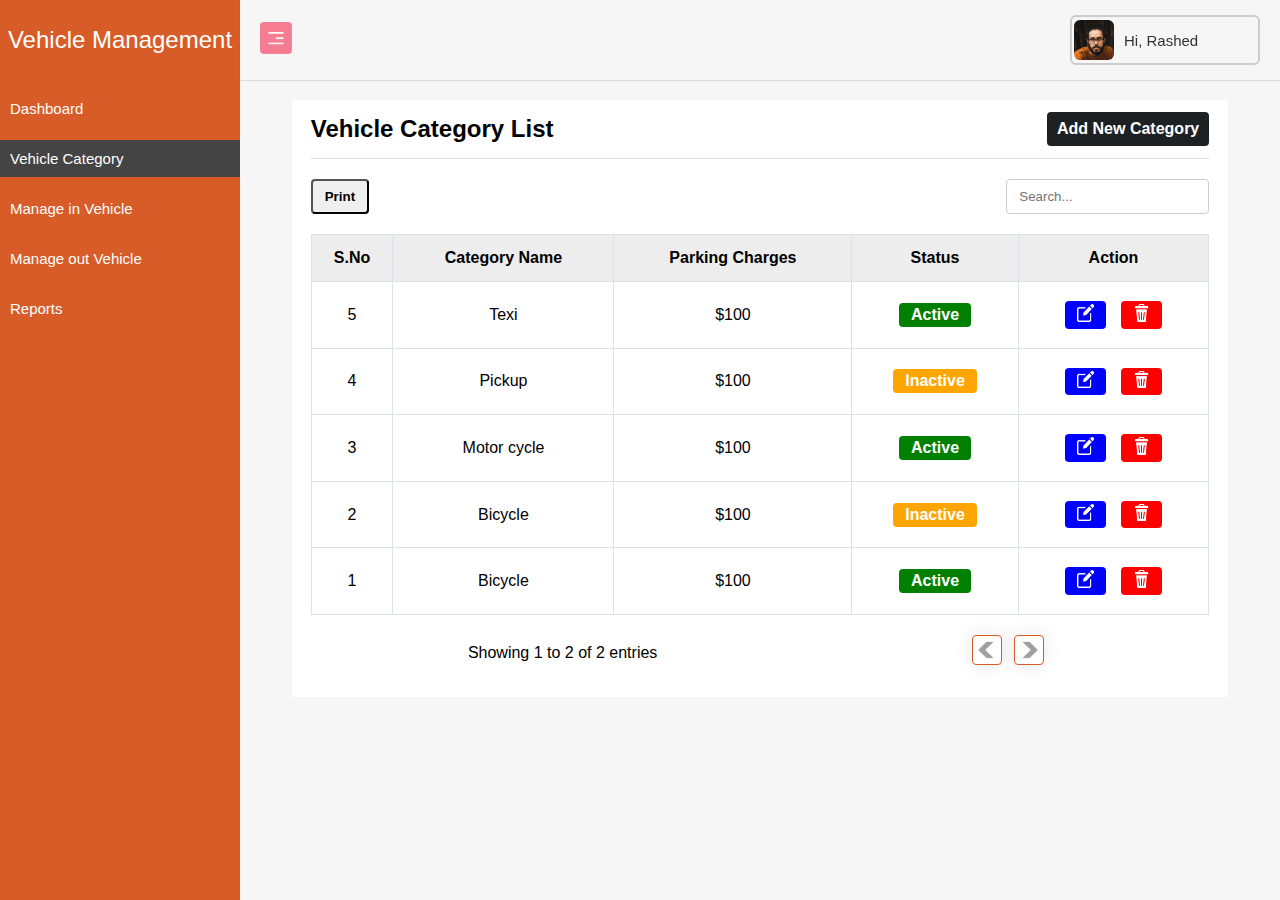
<file: vehicle-category.html>
<!DOCTYPE html>
<html lang="en">

<head>
    <meta charset="UTF-8">
    <meta http-equiv="X-UA-Compatible" content="IE=edge">
    <meta name="viewport" content="width=device-width, initial-scale=1.0">
    <title>Add Vehicle Category</title>
    <link rel="stylesheet" href="css/style.css">
    <link rel="stylesheet" href="css/vehicle-table-page.css">
    <link rel="stylesheet" href="css/popup.css">
</head>

<body>
    <div class="sidebar">
        <div class="logo-details">
            <span class="logo-name">Vehicle Management</span>
        </div>
        <ul class="nav-links">
            <li>
                <a href="dashboard.html">
                    Dashboard
                </a>
            </li>
            <li>
                <a href="vehicle-category.html">
                    Vehicle Category
                </a>
            </li>
            <li>
                <a href="vehicles.html">
                    Manage in Vehicle
                </a>
            </li>
            <li>
                <a href="manage-out-going-vehicle.html">
                    Manage out Vehicle
                </a>
            </li>
            <li>
                <a href="reports.html">
                    Reports
                </a>
            </li>
        </ul>
    </div>
    <section class="home-section">
        <nav>
            <div class="sidebar-button">
                <img src="image/menu.png" alt="##">
            </div>
            <div class="profile-details">
                <img src="image/user.jpg" alt="profile-image">
                <span class="admin-name">Hi, Rashed</span>
                <div class="profile-options">
                    <a href="profile.html" class="profile-link">My Profile</a>
                    <a href="#" class="profile-link">Logout</a>
                </div>
            </div>
        </nav>
        <div class="main-content">
            <div class="content-box">
                <div class="content-wrap">
                    <div class="content-status">
                        <h1>Vehicle Category List</h1>
                        <a href="add-vehicle-category.html">Add New Category</a>
                    </div>
                    <div class="content-print-search">
                        <button class="print-btn">Print</button>
                        <input type="search" name="search" id="search" class="search-inp" placeholder="Search...">
                    </div>
                    <div class="content-table">
                        <table>
                            <thead>
                                <tr>
                                    <th>S.No</th>
                                    <th>Category Name</th>
                                    <th>Parking Charges</th>
                                    <th>Status</th>
                                    <th>Action</th>
                                </tr>
                            </thead>
                            <tbody>
                                <tr>
                                    <td>5</td>
                                    <td>Texi</td>
                                    <td>$100</td>
                                    <td>
                                        <a href="#" class="active-btn oparation-btn">Active</a>
                                    </td>
                                    <td>
                                        <a href="update-vehicle-category.html" class="edit-btn oparation-btn">
                                            <img src="image/edit.png" alt="edit">
                                        </a>
                                        <a href="#" class="delete-btn oparation-btn" onclick="confirm_delete()">
                                            <img src="image/delete.png" alt="delete">
                                        </a>
                                    </td>
                                </tr>
                                <tr>
                                    <td>4</td>
                                    <td>Pickup</td>
                                    <td>$100</td>
                                    <td>
                                        <a href="#" class="inactive-btn oparation-btn">Inactive</a>
                                    </td>
                                    <td>
                                        <a href="update-vehicle-category.html" class="edit-btn oparation-btn">
                                            <img src="image/edit.png" alt="edit">
                                        </a>
                                        <a href="#" class="delete-btn oparation-btn" onclick="confirm_delete()">
                                            <img src="image/delete.png" alt="delete">
                                        </a>
                                    </td>
                                </tr>
                                <tr>
                                    <td>3</td>
                                    <td>Motor cycle</td>
                                    <td>$100</td>
                                    <td>
                                        <a href="#" class="active-btn oparation-btn">Active</a>
                                    </td>
                                    <td>
                                        <a href="update-vehicle-category.html" class="edit-btn oparation-btn">
                                            <img src="image/edit.png" alt="edit">
                                        </a>
                                        <a href="#" class="delete-btn oparation-btn" onclick="confirm_delete()">
                                            <img src="image/delete.png" alt="delete">
                                        </a>
                                    </td>
                                </tr>
                                <tr>
                                    <td>2</td>
                                    <td>Bicycle</td>
                                    <td>$100</td>
                                    <td>
                                        <a href="#" class="inactive-btn oparation-btn">Inactive</a>
                                    </td>
                                    <td>
                                        <a href="update-vehicle-category.html" class="edit-btn oparation-btn">
                                            <img src="image/edit.png" alt="edit">
                                        </a>
                                        <a href="#" class="delete-btn oparation-btn" onclick="confirm_delete()">
                                            <img src="image/delete.png" alt="delete">
                                        </a>
                                    </td>
                                </tr>
                                <tr>
                                    <td>1</td>
                                    <td>Bicycle</td>
                                    <td>$100</td>
                                    <td>
                                        <a href="#" class="active-btn oparation-btn">Active</a>
                                    </td>
                                    <td>
                                        <a href="update-vehicle-category.html" class="edit-btn oparation-btn">
                                            <img src="image/edit.png" alt="edit">
                                        </a>
                                        <a href="#" class="delete-btn oparation-btn" onclick="confirm_delete()">
                                            <img src="image/delete.png" alt="delete">
                                        </a>
                                    </td>
                                </tr>
                            </tbody>
                        </table>
                    </div>
                    <div class="content-pagination">
                        <span>Showing 1 to 2 of 2 entries</span>
                        <span>
                            <a href="" class="pagination-btn">
                                <img src="image/left-arrow.png" alt="<" title="Previous Record">
                            </a>
                            <a href="" class="pagination-btn">
                                <img src="image/right-arrow.png" alt=">" title="Next Record">
                            </a>
                        </span>
                    </div>
                </div>
            </div>
        </div>
    </section>
    <div class="popup">
        <div class="popup-box">
            <p class="warning-message">Are you sure want to delete this vehicle category.</p>
            <div class="popup-close" onclick="popup_close()">&times;</div>
            <a href="#" class="confirm-btn">Confirm</a>
        </div>
    </div>
    <script src="js/app.js"></script>
    <script src="js/popup.js"></script>
</body>

</html>
</file>
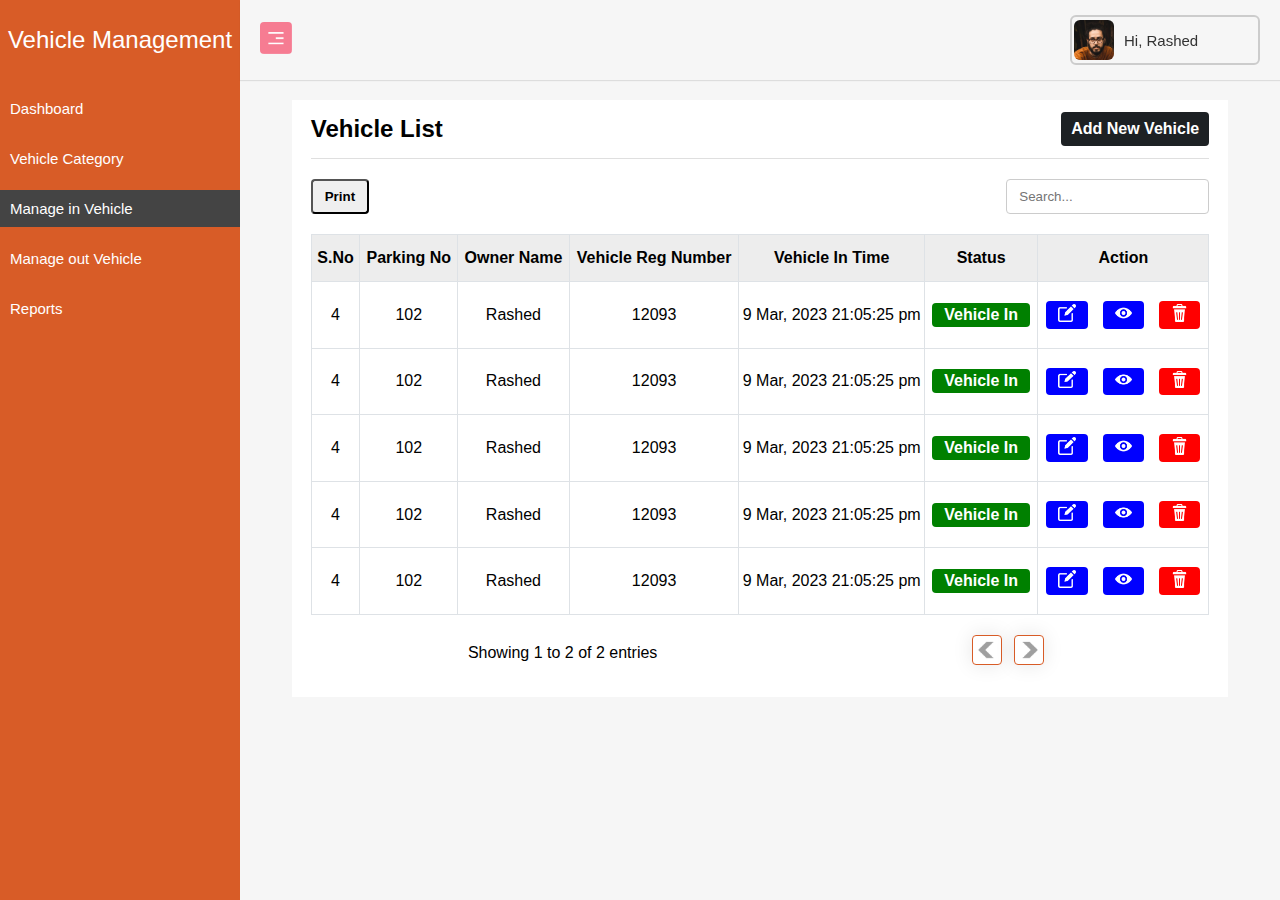
<file: vehicles.html>
<!DOCTYPE html>
<html lang="en">

<head>
    <meta charset="UTF-8">
    <meta http-equiv="X-UA-Compatible" content="IE=edge">
    <meta name="viewport" content="width=device-width, initial-scale=1.0">
    <title>Parking Vehicle List</title>
    <link rel="stylesheet" href="css/style.css">
    <link rel="stylesheet" href="css/vehicle-table-page.css">
    <link rel="stylesheet" href="css/popup.css">
</head>

<body>
    <div class="sidebar">
        <div class="logo-details">
            <span class="logo-name">Vehicle Management</span>
        </div>
        <ul class="nav-links">
            <li>
                <a href="dashboard.html">
                    Dashboard
                </a>
            </li>
            <li>
                <a href="vehicle-category.html">
                    Vehicle Category
                </a>
            </li>
            <li>
                <a href="vehicles.html">
                    Manage in Vehicle
                </a>
            </li>
            <li>
                <a href="manage-out-going-vehicle.html">
                    Manage out Vehicle
                </a>
            </li>
            <li>
                <a href="reports.html">
                    Reports
                </a>
            </li>
        </ul>
    </div>
    <section class="home-section">
        <nav>
            <div class="sidebar-button">
                <img src="image/menu.png" alt="##">
            </div>
            <div class="profile-details">
                <img src="image/user.jpg" alt="profile-image">
                <span class="admin-name">Hi, Rashed</span>
                <div class="profile-options">
                    <a href="profile.html" class="profile-link">My Profile</a>
                    <a href="#" class="profile-link">Logout</a>
                </div>
            </div>
        </nav>
        <div class="main-content">
            <div class="content-box">
                <div class="content-wrap">
                    <div class="content-status">
                        <h1>Vehicle List</h1>
                        <a href="add-vehicle.html">Add New Vehicle</a>
                    </div>
                    <div class="content-print-search">
                        <button class="print-btn">Print</button>
                        <input type="search" name="search" id="search" class="search-inp" placeholder="Search...">
                    </div>
                    <div class="content-table">
                        <table>
                            <thead>
                                <tr>
                                    <th>S.No</th>
                                    <th>Parking No</th>
                                    <th>Owner Name</th>
                                    <th>Vehicle Reg Number</th>
                                    <th>Vehicle In Time</th>
                                    <th>Status</th>
                                    <th>Action</th>
                                </tr>
                            </thead>
                            <tbody>
                                <tr>
                                    <td>4</td>
                                    <td>102</td>
                                    <td>Rashed</td>
                                    <td>12093</td>
                                    <td>9 Mar, 2023 21:05:25 pm</td>
                                    <td>
                                        <a href="#" class="active-btn oparation-btn">Vehicle In</a>
                                    </td>
                                    <td>
                                        <a href="update-registered-vehicle.html" class="edit-btn oparation-btn">
                                            <img src="image/edit.png" alt="edit">
                                        </a>
                                        <a href="view-vehicle.html" class="edit-btn oparation-btn">
                                            <img src="image/eye.png" alt="watch">
                                        </a>
                                        <a href="#" class="delete-btn oparation-btn" onclick="confirm_delete()">
                                            <img src="image/delete.png" alt="delete">
                                        </a>
                                    </td>
                                </tr>
                                <tr>
                                    <td>4</td>
                                    <td>102</td>
                                    <td>Rashed</td>
                                    <td>12093</td>
                                    <td>9 Mar, 2023 21:05:25 pm</td>
                                    <td>
                                        <a href="#" class="active-btn oparation-btn">Vehicle In</a>
                                    </td>
                                    <td>
                                        <a href="update-registered-vehicle.html" class="edit-btn oparation-btn">
                                            <img src="image/edit.png" alt="edit">
                                        </a>
                                        <a href="view-vehicle.html" class="edit-btn oparation-btn">
                                            <img src="image/eye.png" alt="watch">
                                        </a>
                                        <a href="#" class="delete-btn oparation-btn" onclick="confirm_delete()">
                                            <img src="image/delete.png" alt="delete">
                                        </a>
                                    </td>
                                </tr>
                                <tr>
                                    <td>4</td>
                                    <td>102</td>
                                    <td>Rashed</td>
                                    <td>12093</td>
                                    <td>9 Mar, 2023 21:05:25 pm</td>
                                    <td>
                                        <a href="#" class="active-btn oparation-btn">Vehicle In</a>
                                    </td>
                                    <td>
                                        <a href="update-registered-vehicle.html" class="edit-btn oparation-btn">
                                            <img src="image/edit.png" alt="edit">
                                        </a>
                                        <a href="view-vehicle.html" class="edit-btn oparation-btn">
                                            <img src="image/eye.png" alt="watch">
                                        </a>
                                        <a href="#" class="delete-btn oparation-btn" onclick="confirm_delete()">
                                            <img src="image/delete.png" alt="delete">
                                        </a>
                                    </td>
                                </tr>
                                <tr>
                                    <td>4</td>
                                    <td>102</td>
                                    <td>Rashed</td>
                                    <td>12093</td>
                                    <td>9 Mar, 2023 21:05:25 pm</td>
                                    <td>
                                        <a href="#" class="active-btn oparation-btn">Vehicle In</a>
                                    </td>
                                    <td>
                                        <a href="update-registered-vehicle.html" class="edit-btn oparation-btn">
                                            <img src="image/edit.png" alt="edit">
                                        </a>
                                        <a href="view-vehicle.html" class="edit-btn oparation-btn">
                                            <img src="image/eye.png" alt="watch">
                                        </a>
                                        <a href="#" class="delete-btn oparation-btn" onclick="confirm_delete()">
                                            <img src="image/delete.png" alt="delete">
                                        </a>
                                    </td>
                                </tr>
                                <tr>
                                    <td>4</td>
                                    <td>102</td>
                                    <td>Rashed</td>
                                    <td>12093</td>
                                    <td>9 Mar, 2023 21:05:25 pm</td>
                                    <td>
                                        <a href="#" class="active-btn oparation-btn">Vehicle In</a>
                                    </td>
                                    <td>
                                        <a href="update-registered-vehicle.html" class="edit-btn oparation-btn">
                                            <img src="image/edit.png" alt="edit">
                                        </a>
                                        <a href="view-vehicle.html" class="edit-btn oparation-btn">
                                            <img src="image/eye.png" alt="watch">
                                        </a>
                                        <a href="#" class="delete-btn oparation-btn" onclick="confirm_delete()">
                                            <img src="image/delete.png" alt="delete">
                                        </a>
                                    </td>
                                </tr>
                            </tbody>
                        </table>
                    </div>
                    <div class="content-pagination">
                        <span>Showing 1 to 2 of 2 entries</span>
                        <span>
                            <a href="" class="pagination-btn">
                                <img src="image/left-arrow.png" alt="<" title="Previous Record">
                            </a>
                            <a href="" class="pagination-btn">
                                <img src="image/right-arrow.png" alt=">" title="Next Record">
                            </a>
                        </span>
                    </div>
                </div>
            </div>
        </div>
    </section>
    <div class="popup">
        <div class="popup-box">
            <p class="warning-message">Are you sure want to delete this registered vehicle</p>
            <div class="popup-close" onclick="popup_close()">&times;</div>
            <a href="#" class="confirm-btn">Confirm</a>
        </div>
    </div>
    <script src="js/app.js"></script>
    <script src="js/popup.js"></script>
</body>

</html>
</file>
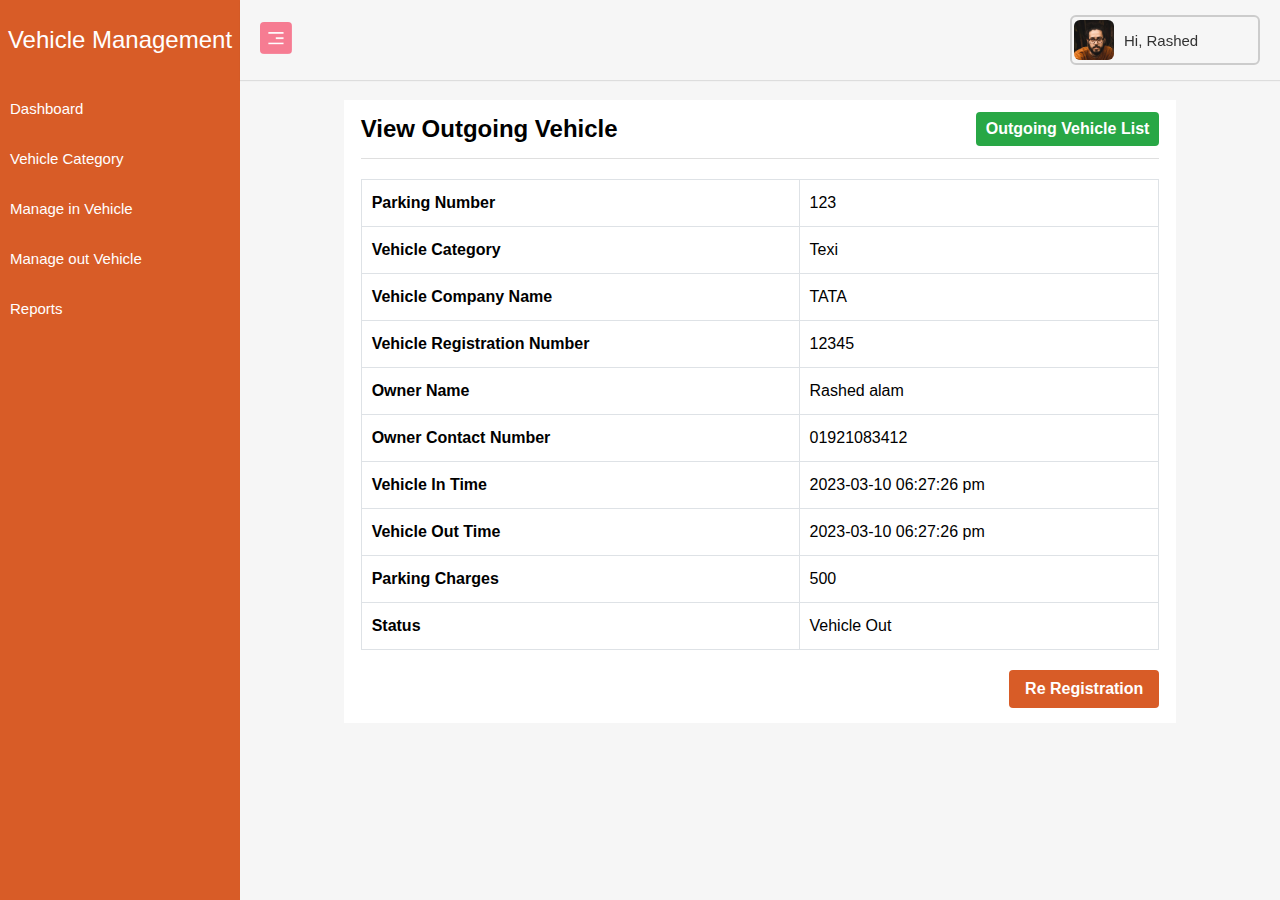
<file: view-out-going-vehicle.html>
<!DOCTYPE html>
<html lang="en">

<head>
    <meta charset="UTF-8">
    <meta http-equiv="X-UA-Compatible" content="IE=edge">
    <meta name="viewport" content="width=device-width, initial-scale=1.0">
    <title>View Outgoing Vehicle</title>
    <link rel="stylesheet" href="css/style.css">
    <link rel="stylesheet" href="css/view-vehicle-page.css">
</head>

<body>
    <div class="sidebar">
        <div class="logo-details">
            <span class="logo-name">Vehicle Management</span>
        </div>
        <ul class="nav-links">
            <li>
                <a href="dashboard.html">
                    Dashboard
                </a>
            </li>
            <li>
                <a href="vehicle-category.html">
                    Vehicle Category
                </a>
            </li>
            <li>
                <a href="vehicles.html">
                    Manage in Vehicle
                </a>
            </li>
            <li>
                <a href="manage-out-going-vehicle.html">
                    Manage out Vehicle
                </a>
            </li>
            <li>
                <a href="reports.html">
                    Reports
                </a>
            </li>
        </ul>
    </div>
    <section class="home-section">
        <nav>
            <div class="sidebar-button">
                <img src="image/menu.png" alt="##">
            </div>
            <div class="profile-details">
                <img src="image/user.jpg" alt="profile-image">
                <span class="admin-name">Hi, Rashed</span>
                <div class="profile-options">
                    <a href="profile.html" class="profile-link">My Profile</a>
                    <a href="#" class="profile-link">Logout</a>
                </div>
            </div>
        </nav>
        <div class="main-content">
            <div class="content-box">
                <div class="content-wrap">
                    <div class="content-status">
                        <h1>View Outgoing Vehicle</h1>
                        <a href="manage-out-going-vehicle.html">Outgoing Vehicle List</a>
                    </div>
                    <div class="view-vehicle">
                        <table>
                            <tbody>
                                <tr>
                                    <th>Parking Number</th>
                                    <td>123</td>
                                </tr>
                                <tr>
                                    <th>Vehicle Category</th>
                                    <td>Texi</td>
                                </tr>
                                <tr>
                                    <th>Vehicle Company Name</th>
                                    <td>TATA</td>
                                </tr>
                                <tr>
                                    <th>Vehicle Registration Number</th>
                                    <td>12345</td>
                                </tr>
                                <tr>
                                    <th>Owner Name</th>
                                    <td>Rashed alam</td>
                                </tr>
                                <tr>
                                    <th>Owner Contact Number</th>
                                    <td>01921083412</td>
                                </tr>
                                <tr>
                                    <th>Vehicle In Time</th>
                                    <td>2023-03-10 06:27:26 pm</td>
                                </tr>
                                <tr>
                                    <th>Vehicle Out Time</th>
                                    <td>2023-03-10 06:27:26 pm</td>
                                </tr>
                                <tr>
                                    <th>Parking Charges</th>
                                    <td>500</td>
                                </tr>
                                <tr>
                                    <th>Status</th>
                                    <td>Vehicle Out</td>
                                </tr>
                            </tbody>
                        </table>
                        <div class="vehicle-update-btn">
                            <button>Re Registration</button>
                        </div>
                    </div>
                </div>
            </div>
        </div>
    </section>
    <script src="js/app.js"></script>
</body>

</html>
</file>
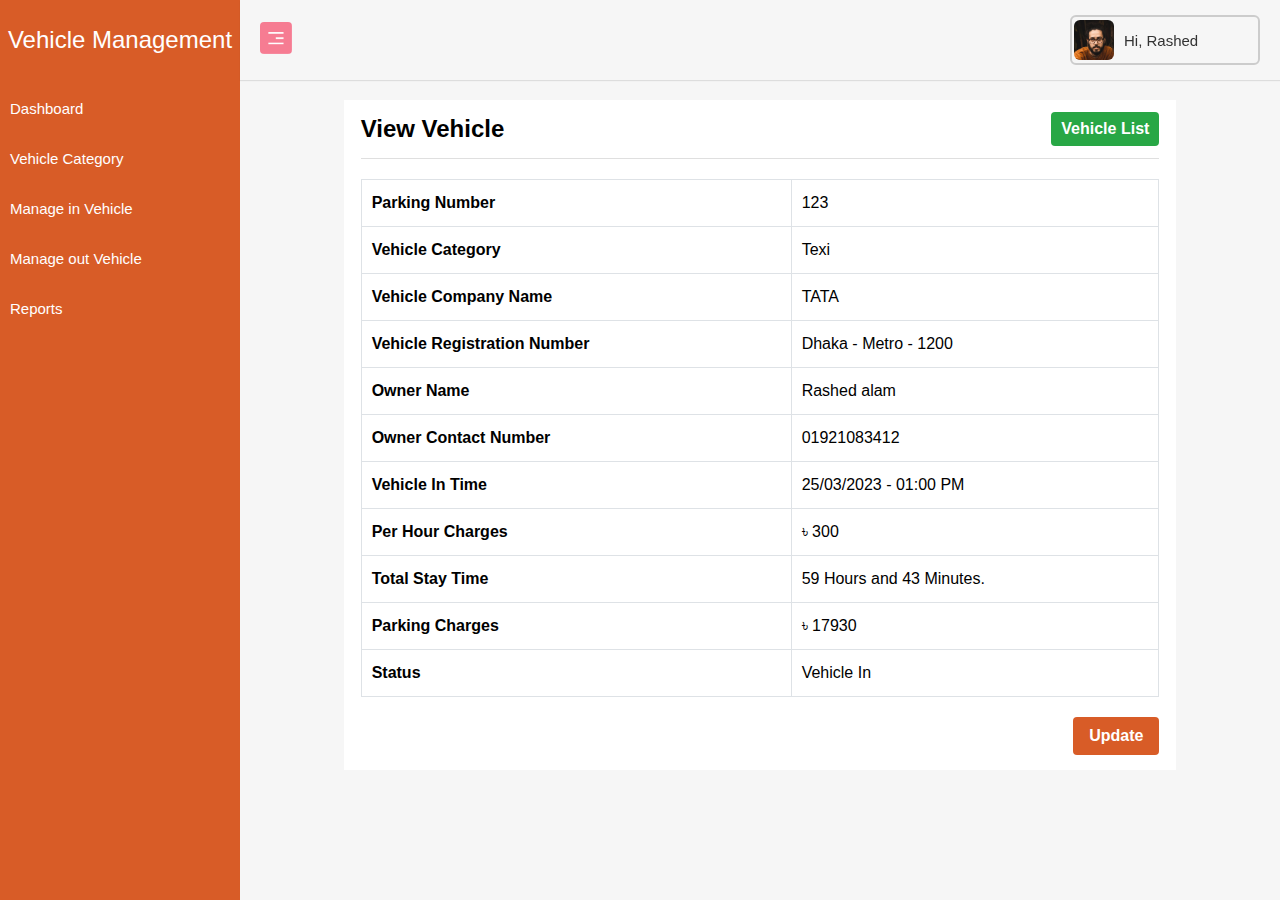
<file: view-vehicle.html>
<!DOCTYPE html>
<html lang="en">

<head>
    <meta charset="UTF-8">
    <meta http-equiv="X-UA-Compatible" content="IE=edge">
    <meta name="viewport" content="width=device-width, initial-scale=1.0">
    <title>View Vehicle</title>
    <link rel="stylesheet" href="css/style.css">
    <link rel="stylesheet" href="css/view-vehicle-page.css">
    <link rel="stylesheet" href="css/popup.css">
</head>

<body>
    <div class="sidebar">
        <div class="logo-details">
            <span class="logo-name">Vehicle Management</span>
        </div>
        <ul class="nav-links">
            <li>
                <a href="dashboard.html">
                    Dashboard
                </a>
            </li>
            <li>
                <a href="vehicle-category.html">
                    Vehicle Category
                </a>
            </li>
            <li>
                <a href="vehicles.html">
                    Manage in Vehicle
                </a>
            </li>
            <li>
                <a href="manage-out-going-vehicle.html">
                    Manage out Vehicle
                </a>
            </li>
            <li>
                <a href="reports.html">
                    Reports
                </a>
            </li>
        </ul>
    </div>
    <section class="home-section">
        <nav>
            <div class="sidebar-button">
                <img src="image/menu.png" alt="##">
            </div>
            <div class="profile-details">
                <img src="image/user.jpg" alt="profile-image">
                <span class="admin-name">Hi, Rashed</span>
                <div class="profile-options">
                    <a href="profile.html" class="profile-link">My Profile</a>
                    <a href="#" class="profile-link">Logout</a>
                </div>
            </div>
        </nav>
        <div class="main-content">
            <div class="content-box">
                <div class="content-wrap">
                    <div class="content-status">
                        <h1>View Vehicle</h1>
                        <a href="vehicles.html">Vehicle List</a>
                    </div>
                    <div class="view-vehicle">
                        <table>
                            <tbody>
                                <tr>
                                    <th>Parking Number</th>
                                    <td>123</td>
                                </tr>
                                <tr>
                                    <th>Vehicle Category</th>
                                    <td>Texi</td>
                                </tr>
                                <tr>
                                    <th>Vehicle Company Name</th>
                                    <td>TATA</td>
                                </tr>
                                <tr>
                                    <th>Vehicle Registration Number</th>
                                    <td>Dhaka - Metro - 1200</td>
                                </tr>
                                <tr>
                                    <th>Owner Name</th>
                                    <td>Rashed alam</td>
                                </tr>
                                <tr>
                                    <th>Owner Contact Number</th>
                                    <td>01921083412</td>
                                </tr>
                                <tr>
                                    <th>Vehicle In Time</th>
                                    <td>25/03/2023 - 01:00 PM</td>
                                </tr>
                                <tr>
                                    <th>Per Hour Charges</th>
                                    <td>&#2547; 300</td>
                                </tr>
                                <tr>
                                    <th>Total Stay Time</th>
                                    <td>59 Hours and 43 Minutes.</td>
                                </tr>
                                <tr>
                                    <th>Parking Charges</th>
                                    <td>&#2547; 17930</td>
                                </tr>
                                <tr>
                                    <th>Status</th>
                                    <td>Vehicle In</td>
                                </tr>
                            </tbody>
                        </table>
                        <div class="vehicle-update-btn">
                            <button onclick="popup_open()">Update</button>
                        </div>
                    </div>
                </div>
            </div>
        </div>
    </section>
    <div class="popup">
        <div class="popup-box">
            <form action="http://localhost/vehicle/incoming/vehicle/outgoing" method="post">
                <input type="hidden" name="id" value="1">
                <input type="hidden" name="vehicle_outtime" value="2023-06-10 03:20 PM">
                <input type="hidden" name="parking_charges" value="731825">
                <p>
                    <strong>In Time : </strong>
                    <small>25 / 03 / 2023 - 01:00 PM</small>
                </p>
                <br>
                <p>
                    <strong>Out Time : </strong>
                    <small>25 / 03 / 2023 - 02:00 PM</small>
                </p>
                <br>
                <p>
                    <strong>Charge : </strong>
                    <small>&#2547; 300</small>
                </p>
                <br>
                <p>
                    <strong>Status : </strong>
                    <small>Outgoing Vehicle</small>
                </p>
                <input type="submit" value="Update" class="confirm-btn">
            </form>
            <div class="popup-close" onclick="popup_close()">&times;</div>
        </div>
    </div>
    <script src="js/app.js"></script>
    <script src="js/popup.js"></script>
</body>

</html>
</file>
<file: css/index.css>
*{
    padding: 0;
    margin: 0;
    box-sizing: border-box;
    font-family: sans-serif;
}
.body{
    background-color: #eee;
}
.container{
    padding: 0 4px;
    display:flex;
    justify-content: center;
}
.login-form{
   width:540px;
   margin-top: 30px;
   border-radius: 4px;
   border:1px solid #ccc;
}
.login-form .title{
    background-color: #D85c27;
    padding:20px;
    text-align: center;
    font-weight: bold;
    color:#fff;
    font-size: 1.3rem;
    border-top-left-radius: 4px;
    border-top-right-radius: 4px;
}
.login-box{
    width:92%;
    margin: 15px auto;
}
.login-box input{
    width:100%;
    padding: 10px 5px;
    border-radius: 3px;
    border:1px solid #d85c27d6;
    outline-color: #D85c27;
    margin-top: 7px;
    margin-bottom: 14px;
}
.login-box input[type="submit"]{
    background-color: #D85c27;
    color: #fff;
    font-size: 1rem;
    font-weight: bold;
    cursor: pointer;
}
</file>
<file: css/style.css>
* {
    margin: 0;
    padding: 0;
    box-sizing: border-box;
    font-family: sans-serif;
}

.sidebar {
    position: fixed;
    background-color: #D85C27;
    width: 240px;
    height: 100%;
}

.sidebar .logo-details {
    height: 80px;
    display: flex;
    justify-content: center;
    align-items: center;
}

.sidebar .logo-details .logo-name {
    color: #fff;
    font-size: 24px;
    font-weight: 500;
}

.nav-links {
    margin-top: 10px;
}

.nav-links li {
    position: relative;
    list-style: none;
    height: 50px;
}

.nav-links li a {
    display: block;
    text-decoration: none;
    padding: 10px;
    font-size: 15px;
    font-weight: 500;
    color: #fff;
    transition: 0.5s;
}

.nav-links li a.active {
    background-color: #444;
}

.nav-links li a:hover {
    background-color: #fff;
    color: #444;
}

.home-section {
    width: calc(100% - 240px);
    position: relative;
    left: 240px;
    background-color: #f6f6f6;
    min-height: 100vh;
    transition: 0.5s;
}

.sidebar.active~.home-section {
    width: calc(100% - 60px);
    left: 60px;
}

.home-section nav {
    height: 80px;
    display: flex;
    justify-content: space-between;
    align-items: center;
    box-shadow: 0 1px 1px rgba(0, 0, 0, 0.1);
    position: fixed;
    width: calc(100% - 240px);
    left: 240px;
    padding: 0 20px;
    transition: 0.5s;
}

.sidebar.active~.home-section nav {
    left: 60px;
    width: calc(100% - 60px);
}

.sidebar-button img {
    width: 2rem;
    height: 2rem;
    border-radius: 4px;
    object-fit: cover;
    cursor: pointer;
}

.profile-details {
    position: relative;
    display: flex;
    align-items: center;
    border: 2px solid #ccc;
    height: 50px;
    min-width: 190px;
    border-radius: 6px;
    padding: 0 15px 0 2px;
    cursor: pointer;
}

.profile-details img {
    width: 40px;
    height: 40px;
    border-radius: 6px;
    object-fit: cover;
}

.admin-name {
    color: #333;
    font-size: 15px;
    font-weight: 500;
    margin: 0 10px;
    white-space: nowrap;
}
.profile-options.show{
    display: block;
}
.profile-options {
    display: none;
    position: absolute;
    top: 100%;
    z-index: 1000;
    background-color: #fff;
    width: 100%;
    margin-top:12px;
    border: 1px solid #ccc;
    border-radius: 4px;
}
.profile-link{
    text-decoration: none;
    display: block;
    width: 100%;
    padding:0.50rem 1.5rem;
    font-weight: 400;
    color:#212529;
    white-space: nowrap;
    transition: 0.2s;
}
.profile-link:hover{
    background-color: #ccc;
}
.main-content {
    padding-top: 100px;
}

@media (max-width:1000px) {
    .home-section {
        width: 100%;
        left: 0;
    }

    .home-section nav {
        width: 100%;
        left: 0;
    }
}
</file>
<file: css/vehicle-form-page.css>
.content-box {
    width: 80%;
    margin: auto;
    background-color: #fff;
}

.content-status {
    width: 96%;
    padding: 0.75rem 0;
    margin: auto;
    border-bottom: 1px solid rgba(0, 0, 0, 0.125);
    display: flex;
    justify-content: space-between;
    align-items: center;
}

.content-status h1 {
    font-size: 24px;
    font-weight: 600;
    line-height: 30px;
}

.content-status a {
    color: #fff;
    background-color: #28a745;
    text-decoration: none;
    padding: 8px 10px;
    border-radius: 4px;
    font-weight: bold;
    transition: 0.3s;
}
.content-status a:hover{
    background-color: #1b722f;
}

.vehicle-form {
    width: 96%;
    margin: 20px auto;
}

.form-box input,
select {
    width: 100%;
    padding: 12px 6px;
    border-radius: 3px;
    border: 1px solid #d85c27d6;
    outline-color: #D85c27;
    margin-top: 7px;
    margin-bottom: 15px;
}

.form-submit-box {
    text-align: right;
}

.form-submit-box input[type="submit"] {
    padding: 8px 14px;
    border-radius: 3px;
    border: 1px solid #d85c27d6;
    outline-color: #D85c27;
    margin-top: 7px;
    margin-bottom: 15px;
    background-color: #D85c27;
    color: #fff;
    font-size: 1rem;
    font-weight: bold;
    cursor: pointer;
    transition: 0.3s;
}
.form-submit-box input[type="submit"]:hover{
    background-color: #bd5021;
}

@media (max-width:700px) {
    .content-status {
        flex-direction: column;
    }

    .content-status a {
        margin-top: 14px;
    }
}

@media (max-width:600px) {
    .content-box {
        width: 90%;
    }
}
</file>
<file: css/dashboard.css>
.content-box {
    width: 94%;
    margin: auto;
    background-color: #fff;
}
.overview-box{
    width:100%;
    display: flex;
}
.overview-card{
    border-radius: 0.25rem;
    flex-basis:25%;
    text-align: center;
    padding: 1.25rem;
    margin: 8px;
}
.overview-card h5{
    color:#fff;
    font-size: 1.25rem;
    font-weight: 500;
    line-height: 1.2;
    margin-bottom: 1.25rem;
}
.overview-card p{
    font-size: 30px;
    font-weight: 700;
    line-height: 30px;
    color:#fff;
}
.c1{
    background: linear-gradient(to right,#ff8177 0,#ff867a 0,#ff8c7f 21%,#f99185 52%,#cf556c 78%,#b12a5b 100%);
}
.c2{
    background: linear-gradient(to right,#ff8177 0,#ff867a 0,#ff8c7f 21%,#f99185 52%,#cf556c 78%,#b12a5b 100%);
}
.c3{
    background: linear-gradient(40deg,#ff6ec4,#7873f5);
}
.c4{
    background: linear-gradient(40deg,#ffd86f,#fc6262);
}
@media (max-width:1000px) {
    .overview-box{
        flex-direction: column;
    }
}
</file>
<file: css/vehicle-table-page.css>
.content-box {
    width: 90%;
    margin: auto;
    background-color: #fff;
}

.content-status {
    width: 96%;
    padding: 0.75rem 0;
    margin: auto;
    border-bottom: 1px solid rgba(0, 0, 0, 0.125);
    display: flex;
    justify-content: space-between;
    align-items: center;
}

.content-status h1 {
    font-size: 24px;
    font-weight: 600;
    line-height: 30px;
}

.content-status a {
    color: #fff;
    background-color: #1d2124;
    text-decoration: none;
    padding: 8px 10px;
    border-radius: 4px;
    font-weight: bold;
    transition: 0.3s;
}
.content-status a:hover{
    background-color: #080a0aca;
}


.content-print-search {
    width: 96%;
    margin: 20px auto;
    display: flex;
    justify-content: space-between;
}

.print-btn {
    cursor: pointer;
    padding: 8px 12px;
    font-weight: bold;
    border-radius: 4px;
}

.search-inp {
    padding: 8px 12px;
    border: 1px solid #ccc;
    outline-color: #1d2124;
    border-radius: 4px;
}

.content-table table {
    width: 96%;
    margin: 20px auto;
    border: 1px solid #dee2e6;
    border-collapse: collapse;
}

.content-table table thead tr th {
    background-color: rgb(237, 237, 237);
    padding: 14px 5px;
    border: 1px solid #dee2e6;
}

.content-table table tbody tr td {
    text-align: center;
    padding: 14px 1px;
    border: 1px solid #dee2e6;
}

.oparation-btn {
    display: inline-block;
    text-decoration: none;
    padding: 3px 12px;
    color: #fff;
    font-weight: bold;
    border-radius: 4px;
    margin: 5px;
}

.oparation-btn img {
    width: 1.1rem;
    height: 1.1rem;
}

.active-btn {
    background-color: green;
}

.inactive-btn {
    background-color: orange;
}

.edit-btn {
    background-color: blue;
    transition: 0.3s;
}
.edit-btn:hover{
    background-color: rgb(12, 12, 161);
}
.delete-btn {
    background-color: red;
    transition: 0.3s;
}
.delete-btn:hover{
    background-color: rgb(173, 15, 15);
}

.content-pagination {
    padding-bottom: 20px;
    width: 96%;
    margin: auto;
    display: flex;
    justify-content: space-around;
}

.content-pagination span {
    line-height: 35px;
}

.pagination-btn {
    text-decoration: none;
}

.pagination-btn img {
    width: 30px;
    height: 30px;
    cursor: pointer;
    border-radius: 4px;
    border: 1px solid  #D85C27;
    box-shadow: 0 0 20px 0px rgb(0 0 0 / 10%);
    margin-right: 8px;
}

@media (max-width:1000px) {
    .content-wrap {
        overflow-x: scroll;
    }

    .content-status,
    .content-print-search,
    .content-table table,
    .content-pagination {
        width: 1000px;
    }
}
</file>
<file: css/report.css>
#vehicle_number_box {
    display: none;
}

#owner_name_box {
    display: none;
}

#owner_phone_number_box {
    display: none;
}

.dtime {
    display: block;
    margin-bottom: 5px;
}

.dtime b {
    font-size: small;
}

.total th,
td {
    padding: 5px 0;
}

.total th {
    text-align: right;
}
</file>
<file: css/popup.css>
.popup{
    background-color: rgba(9, 8, 8, 0.423);
    width:100%;
    height:100%;
    position: fixed;
    top: 0;
    left: 0;
    z-index: 100;
    transition: 0.3s;
    display:none ;
}
.popup-box{
    width:400px;
    padding: 25px;
    border-radius: 1rem;
    background-color: #f9f9fa;
    position: relative;
    top: 30%;
    left: calc(50% - 200px);
}
.warning-message{
    font-weight: bold;
    text-align: center;
    line-height: 20px;
}
.popup-close {
    background-color: tomato;
    width: 30px;
    height: 30px;
    line-height: 30px;
    text-align: center;
    border-radius: 50%;
    color: #fff;
    font-weight: bolder;
    font-size: 1.5rem;
    position: absolute;
    top: -15px;
    right: -15px;
    cursor: pointer;
    transition: 0.3s;
}

.confirm-btn{
    display: block;
    margin: 20px auto 0 auto;
    background-color: tomato;
    padding: 0.3rem;
    border: 0;
    border-radius: 4px;
    font-weight: bold;
    font-size: 16px;
    text-align: center;
    text-decoration: none;
    color: #fff;
    letter-spacing: 1px;
    width: 100%;
    cursor: pointer;
    transition: 0.3s;
}
.confirm-btn:hover ,.popup-close:hover{
    background-color: rgba(200, 72, 50);
}
@media (max-width:500px) {
    .popup-box {
        width: 80%;
        left: calc(50% - 40%);
    }
}
</file>
<file: css/view-vehicle-page.css>
.content-box {
    width: 80%;
    margin: auto;
    background-color: #fff;
}

.content-status {
    width: 96%;
    padding: 0.75rem 0;
    margin: auto;
    border-bottom: 1px solid rgba(0, 0, 0, 0.125);
    display: flex;
    justify-content: space-between;
    align-items: center;
}

.content-status h1 {
    font-size: 24px;
    font-weight: 600;
    line-height: 30px;
}

.content-status a {
    color: #fff;
    background-color: #28a745;
    text-decoration: none;
    padding: 8px 10px;
    border-radius: 4px;
    font-weight: bold;
    transition: 0.3s;
}

.content-status a:hover {
    background-color: #18762e;
}

.view-vehicle {
    width: 96%;
    margin: 20px auto;
}

.view-vehicle table {
    width: 100%;
    border: 1px solid #dee2e6;
    border-collapse: collapse;
    margin-bottom: 20px;
}

.view-vehicle table tr th,
td {
    text-align: left;
    border: 1px solid #dee2e6;
    padding: 14px 10px;
}

.vehicle-update-btn {
    text-align: right;
}

.vehicle-update-btn button {
    padding: 10px 16px;
    border: 0;
    border-radius: 4px;
    cursor: pointer;
    font-weight: bold;
    font-size: 1rem;
    background-color: #D85C27;
    color: #fff;
    margin-bottom: 15px;
    transition: 0.3s;
}
.vehicle-update-btn button:hover{
    background-color: #a2461f; 
}

@media (max-width:1000px) {
    .content-box{
        width:96%;
    }
    .content-wrap {
        overflow-x: scroll;
    }
    .content-status,
    .view-vehicle {
        width: 900px;
    }
}
</file>
